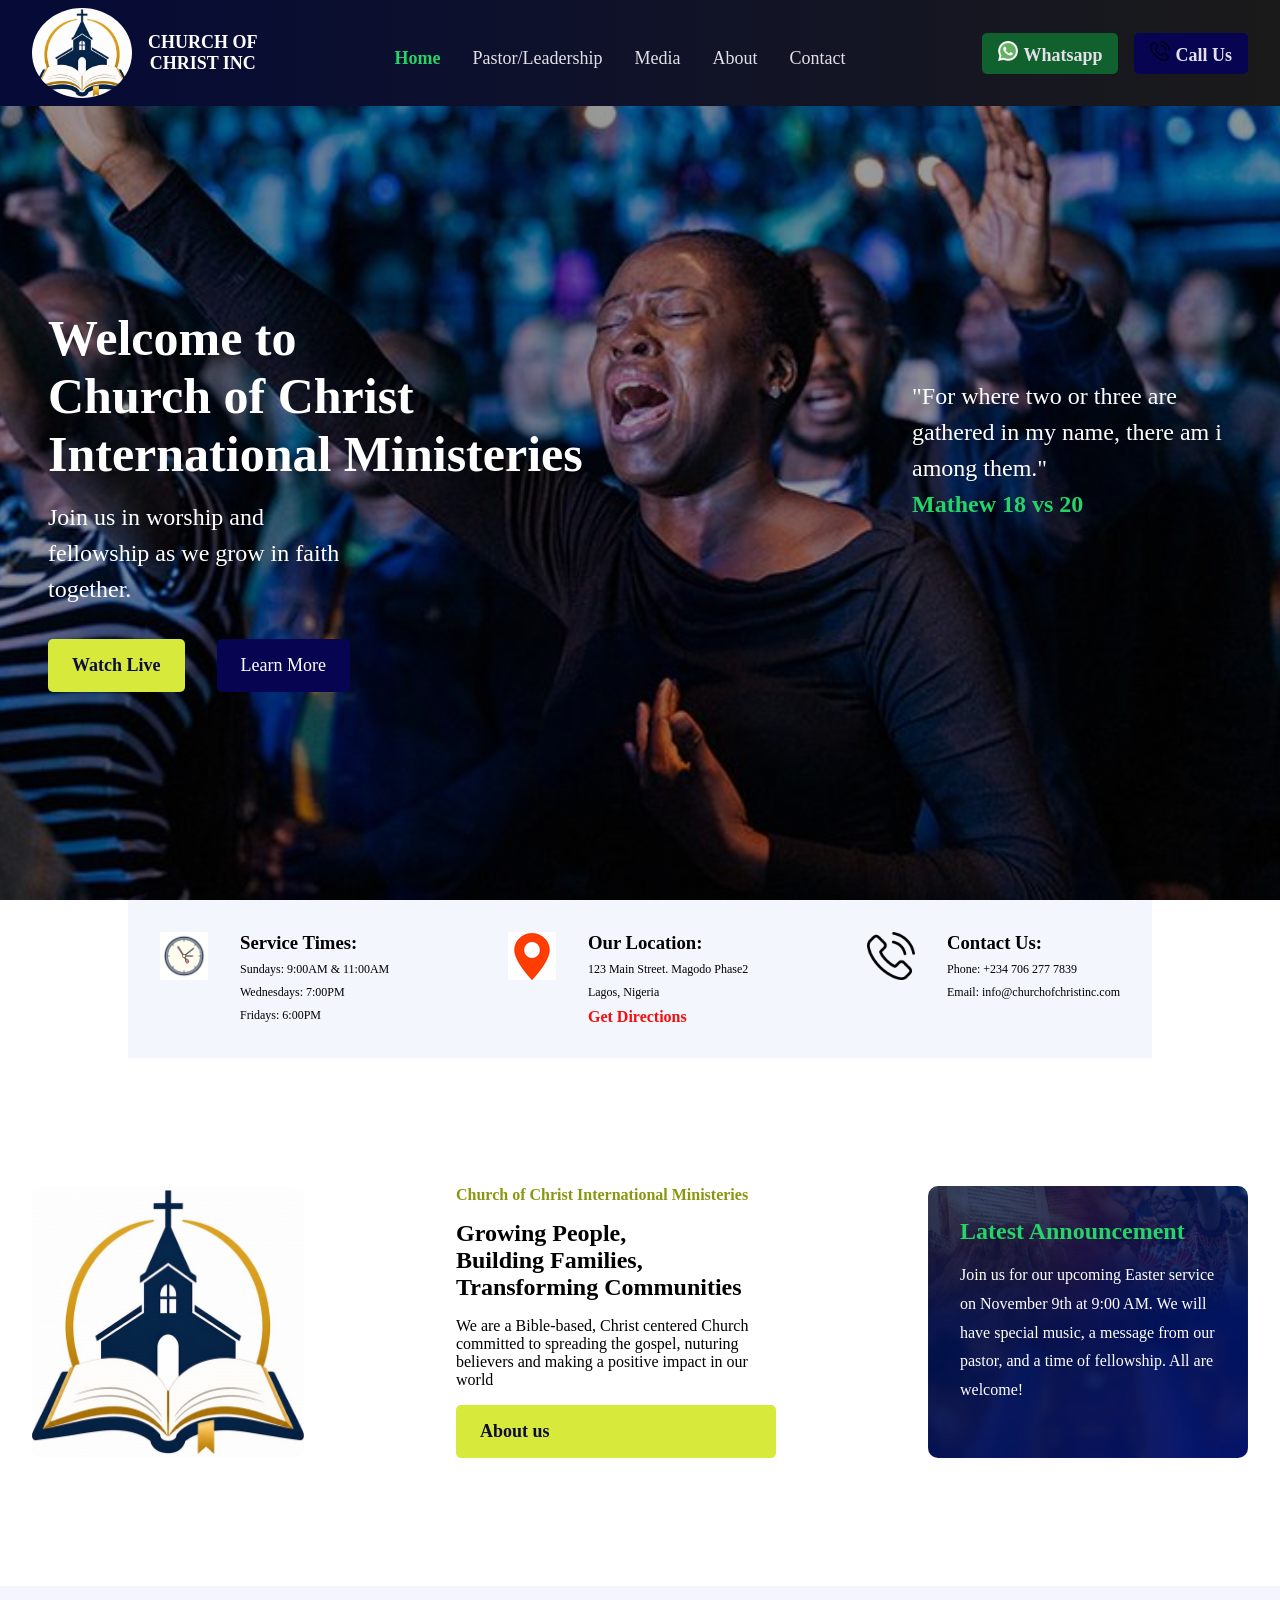
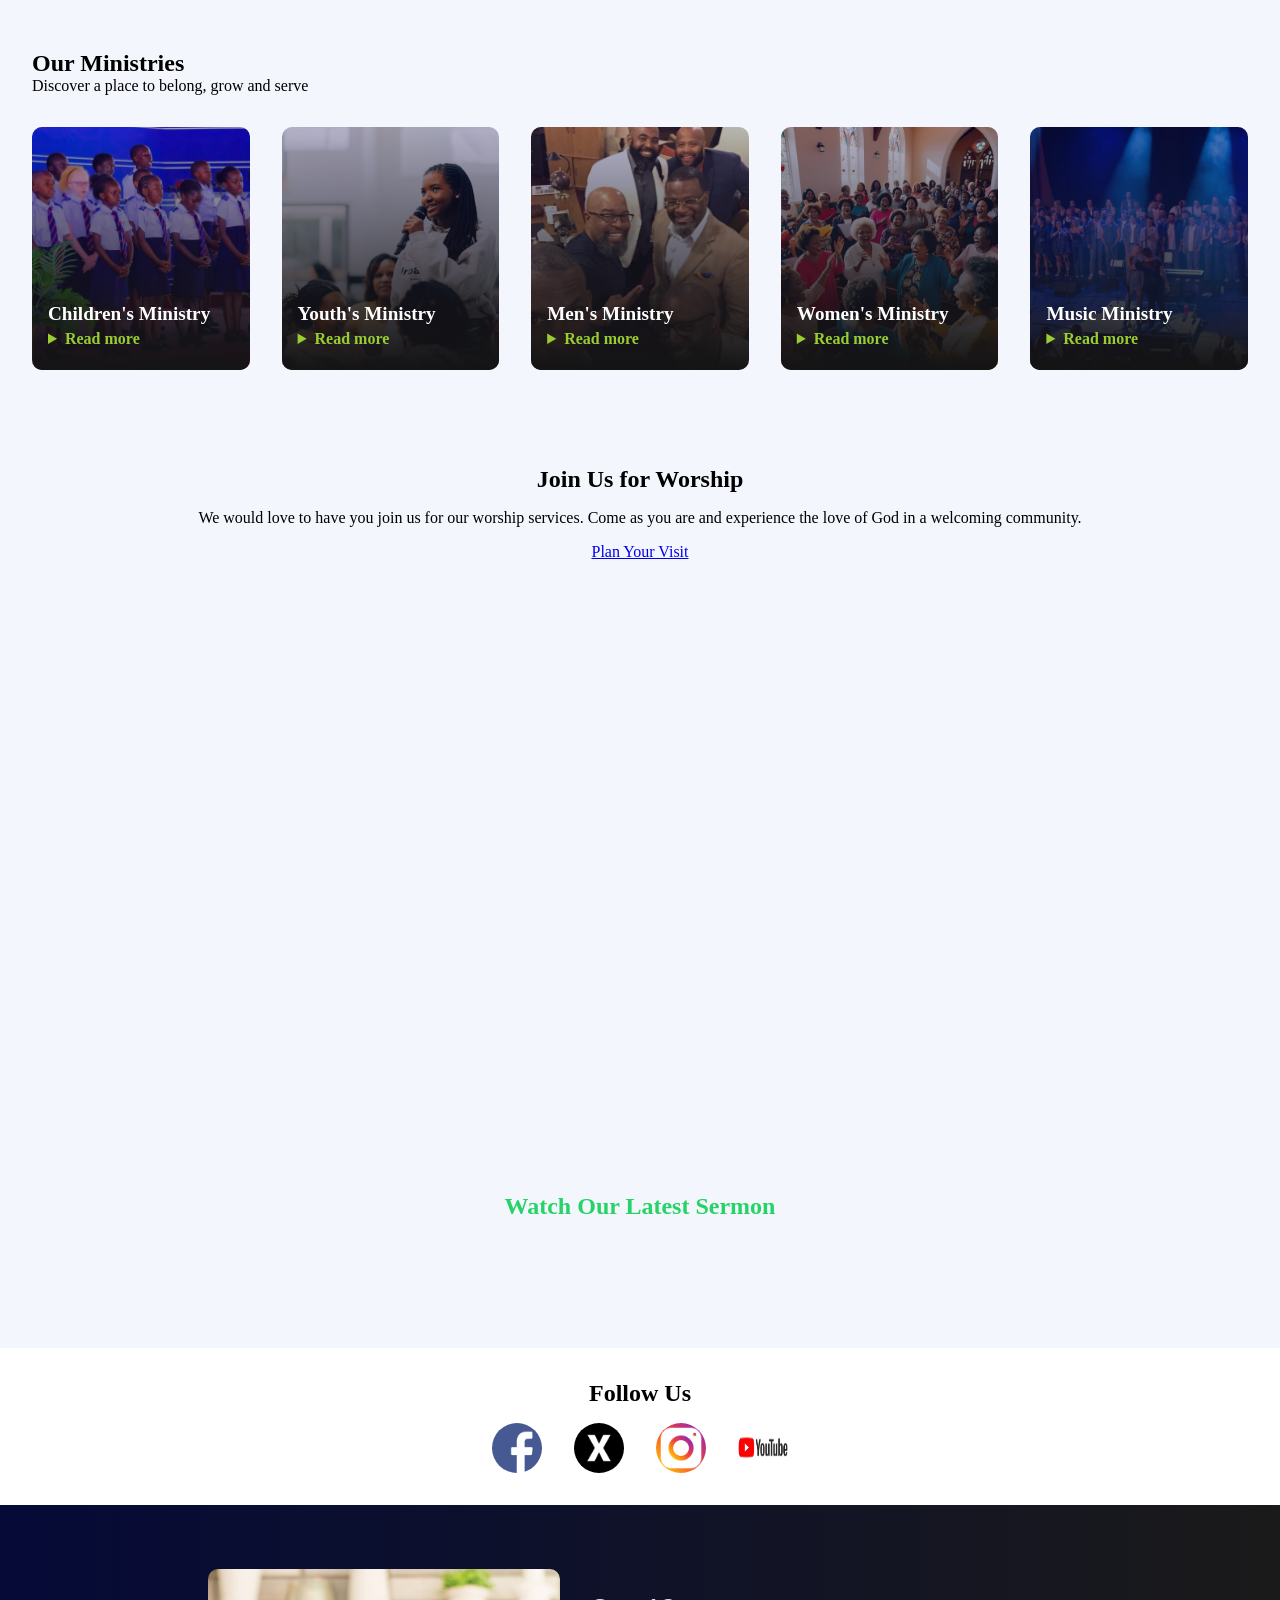
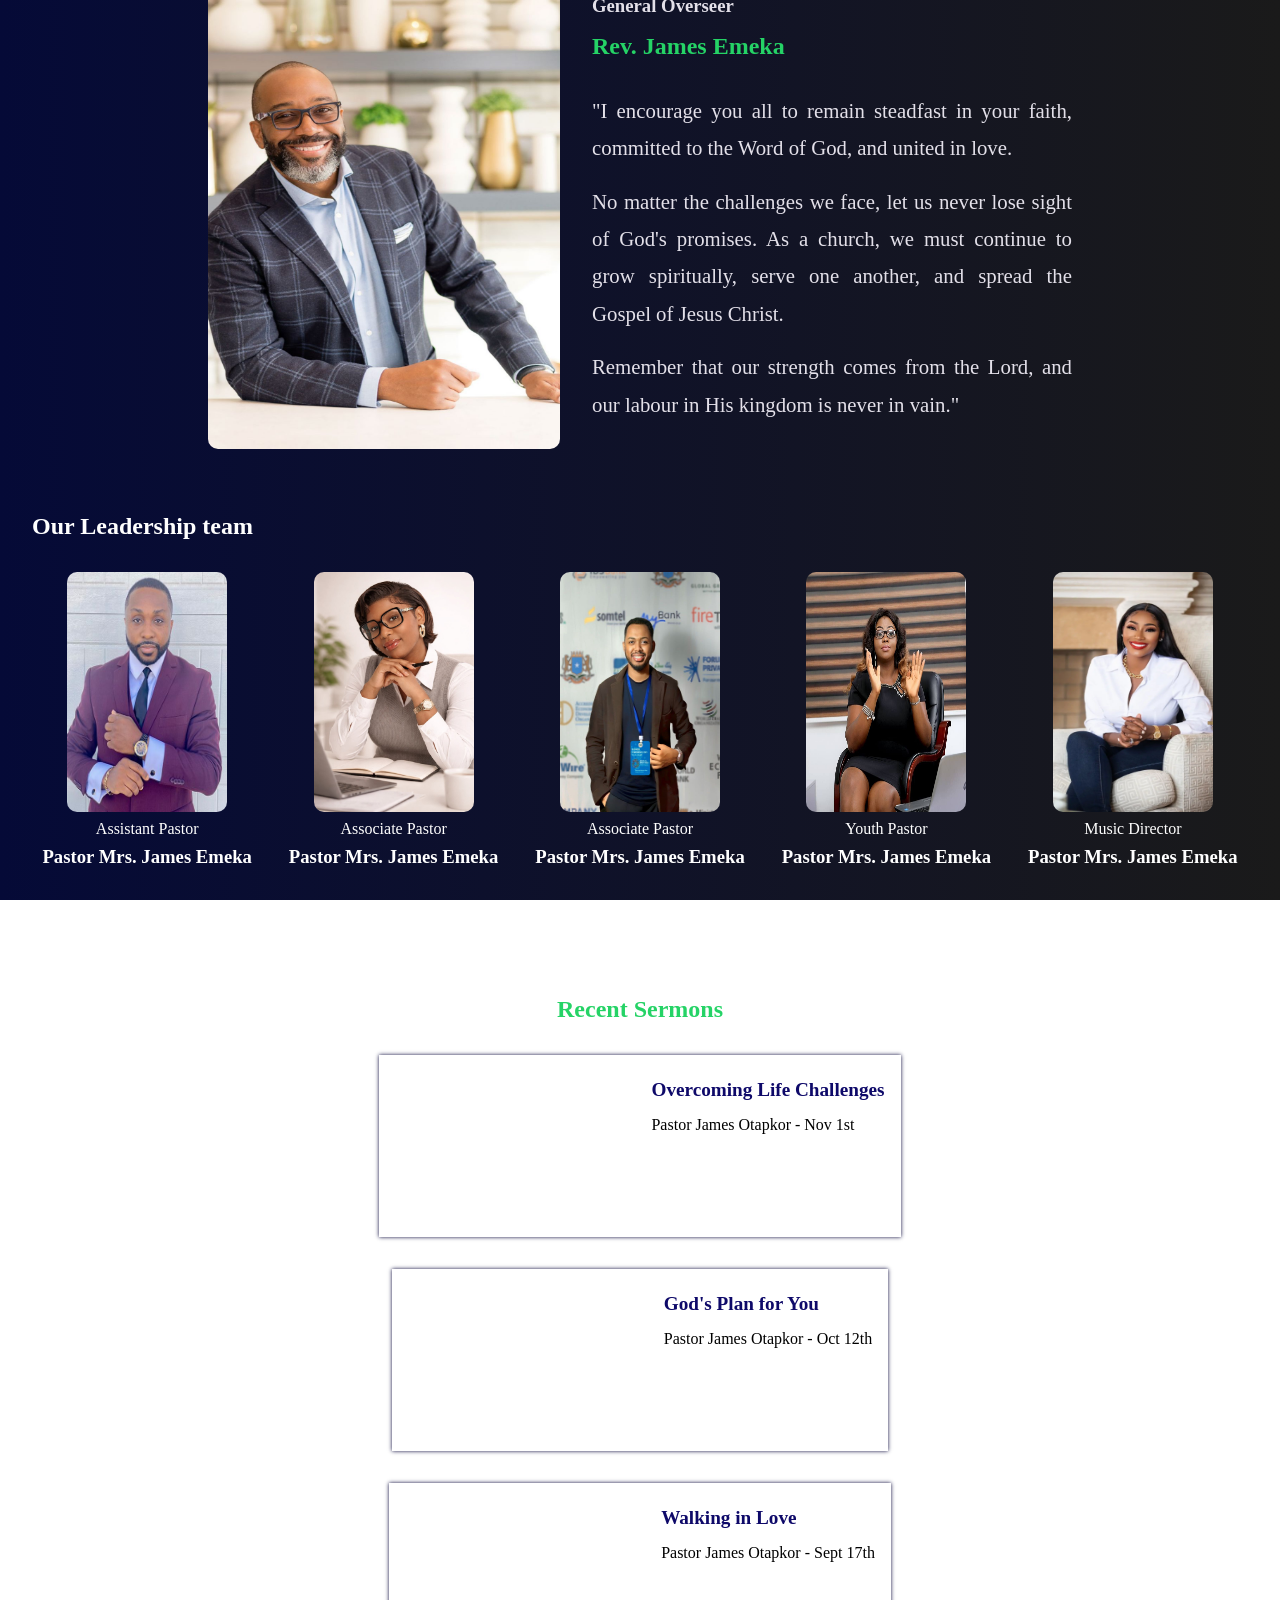
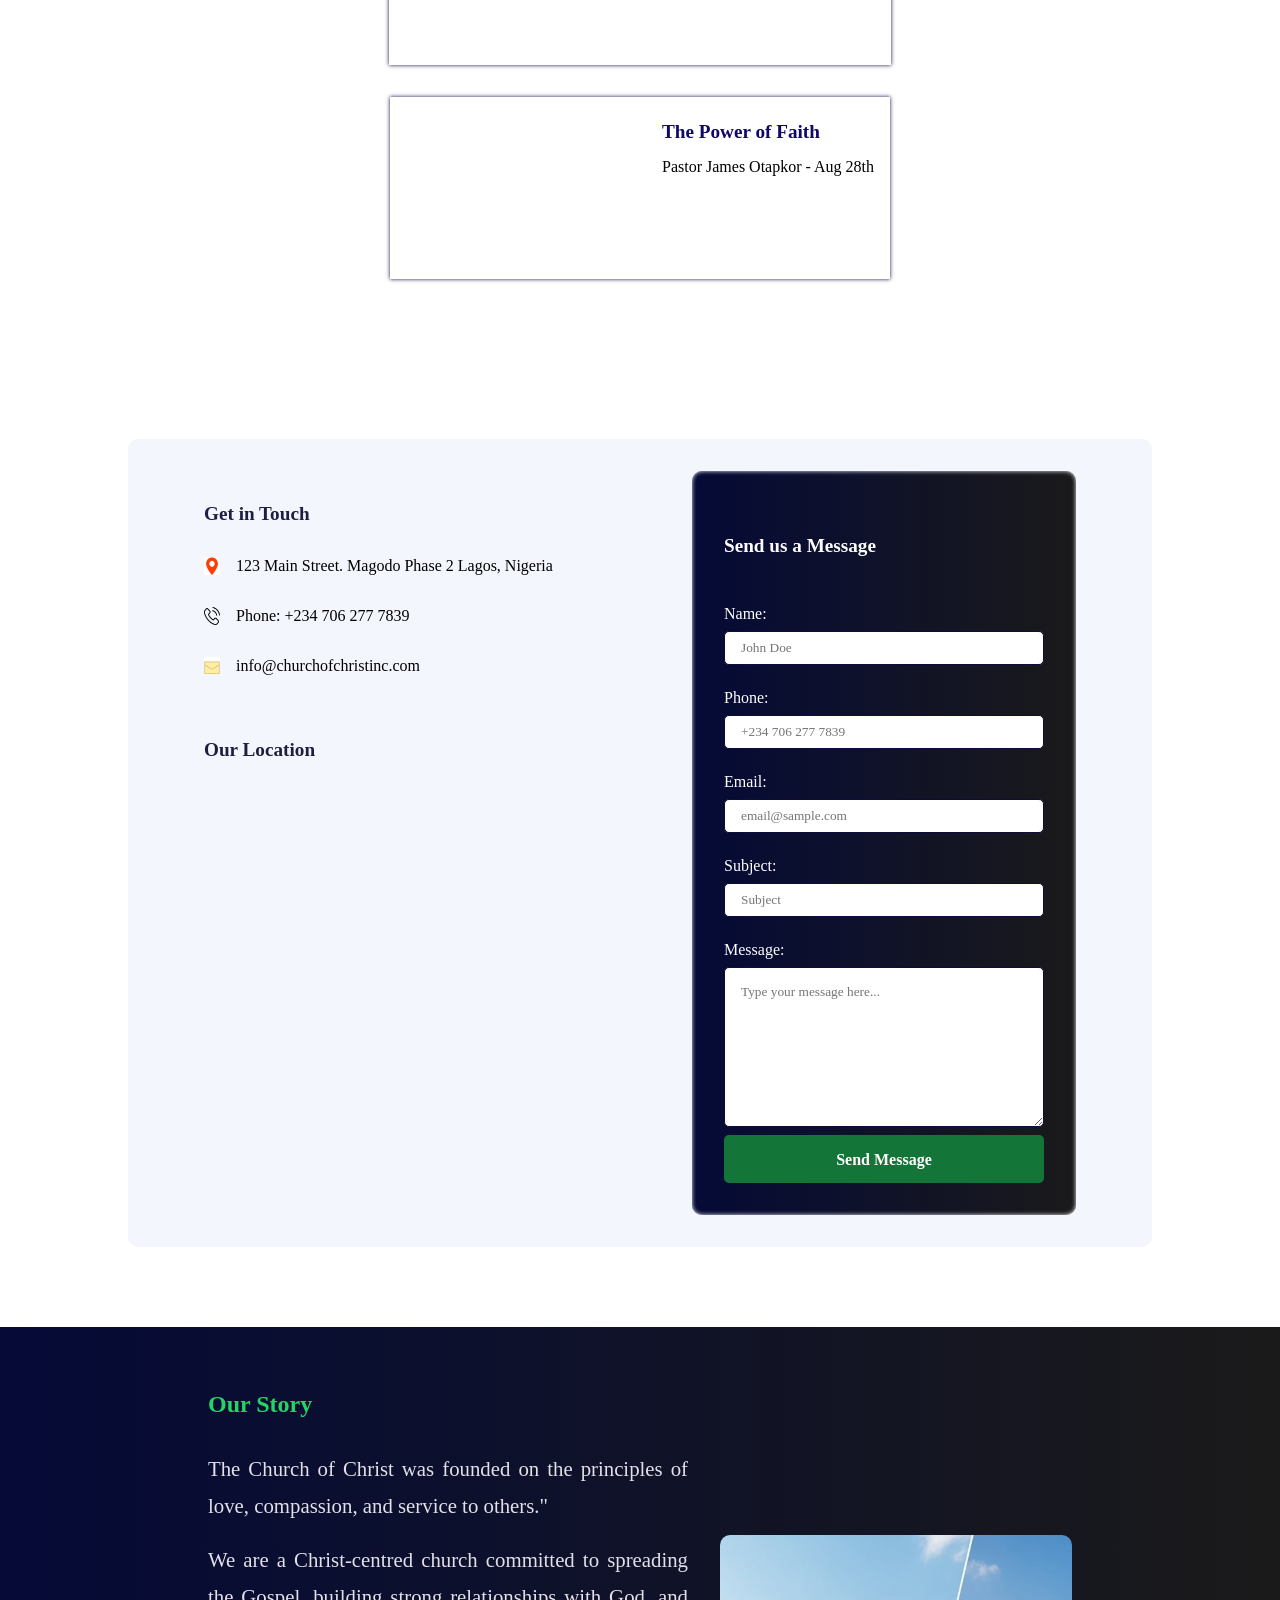
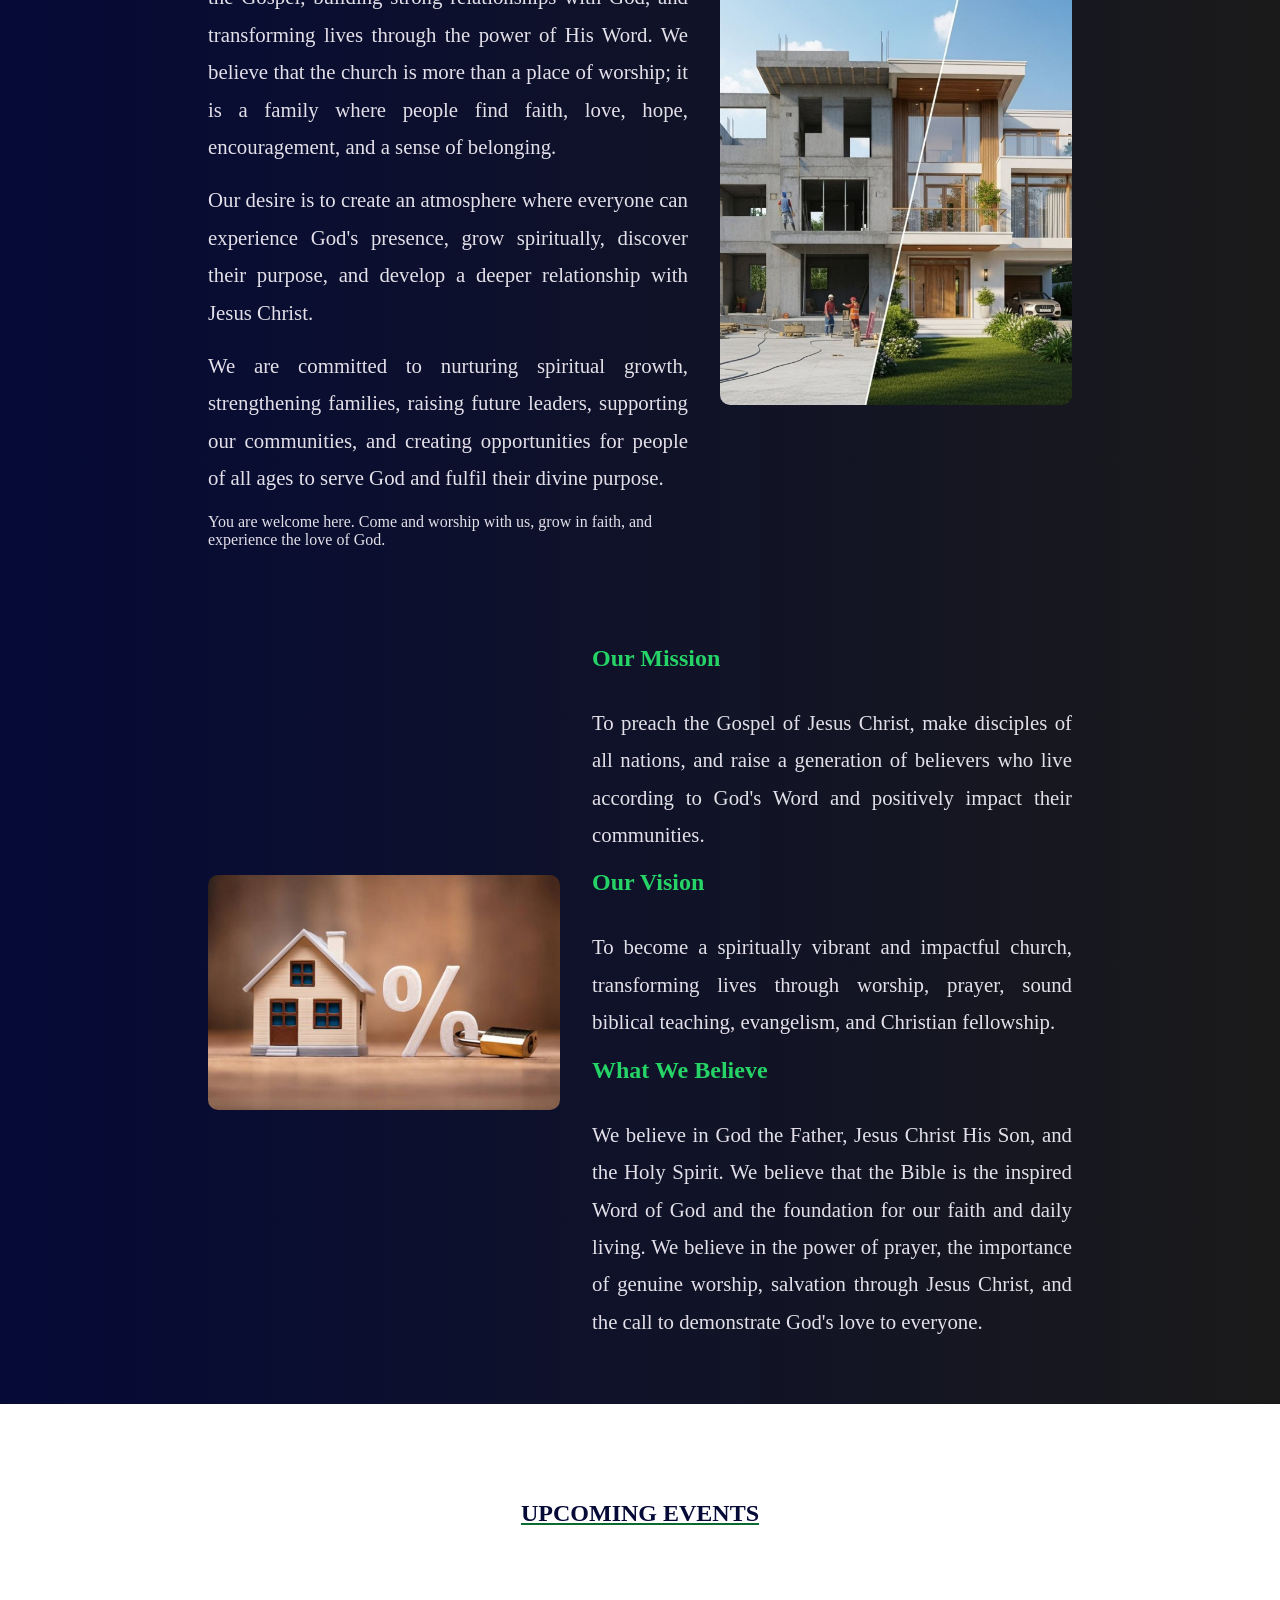
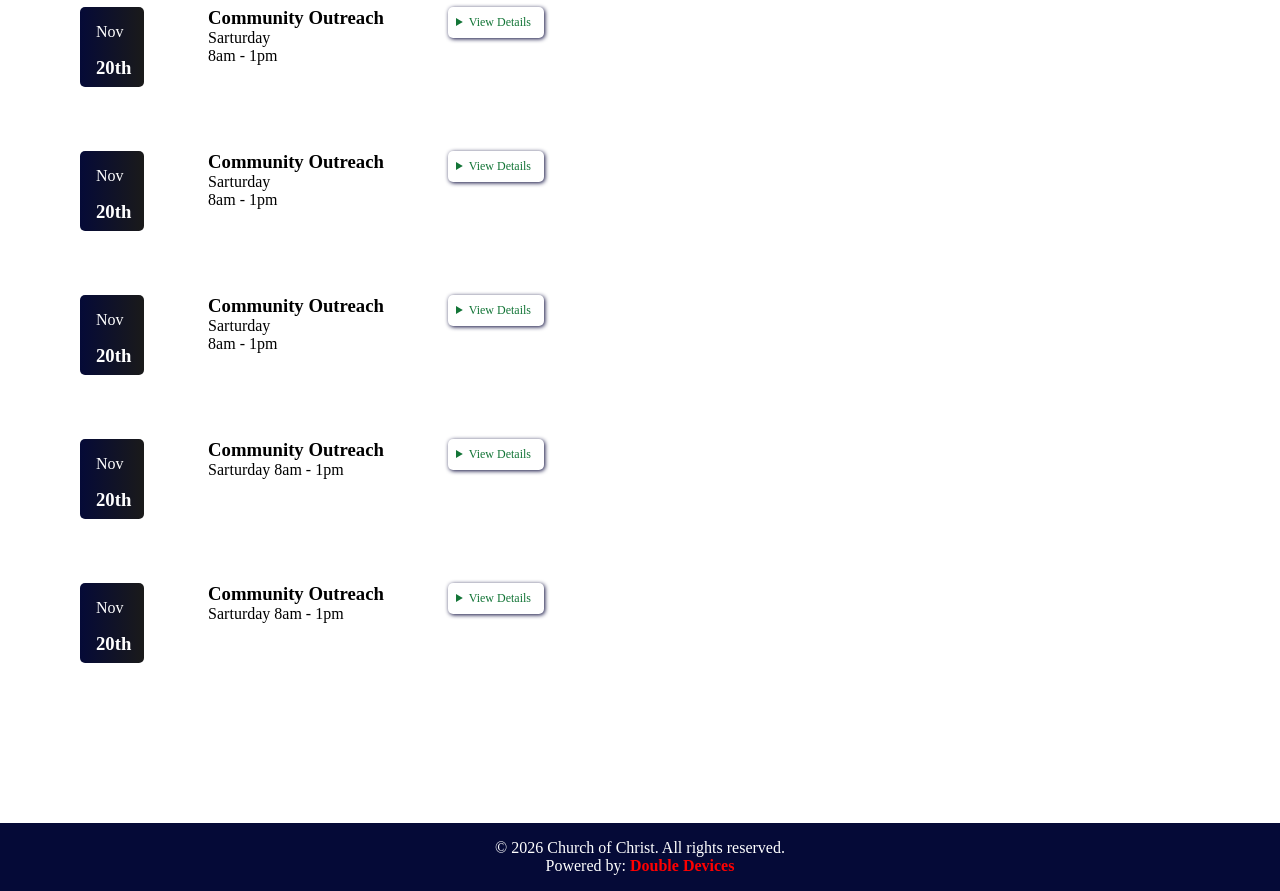
<file: index.html>
<!DOCTYPE html>
<html lang="en">
<head>
    <meta charset="UTF-8">
    <meta name="viewport" content="width=device-width, initial-scale=1.0">
    <title>Church of Christ INC</title>
    <link rel="stylesheet" href="church.css">
</head>
<body>
    <header>
       <a href="index.html" style="text-decoration: none; color: white;">
        <div style="display: flex; align-items: center;gap:1rem;" class="logoname">
        <img class="churchlogo" src="assets/churchlogo.jpg" alt="Church Logo" >
        <h2>CHURCH OF <br> CHRIST INC</h2>
        </div>
        </a>
        <nav class="topnav" id="topnav">
           <a href="index.html" class="active">Home</a>
            <a href="index.html#section5">Pastor/Leadership</a>
            <a href="media.html">Media</a>
            <a href="about.html">About</a>
            <a href="index.html#contactform1">Contact</a>
        </nav>
        <div class="whatsappphone">
        <a class="whatsapp" href="https://wa.me/1234567890" target="_blank"><img src="icons/whatsapp.png" alt="WhatsApp Icon">Whatsapp</a>
        <a  class="phone" href="tel:+2347062777839"  ><img src="icons/phone-call.png" alt="Phone Icon">Call Us</a>
        </div>
         <div class="hamburger"  id="hamburger">
        <span></span><span></span><span></span>
         </div>
    </header>
    <section class="hero">
        <div class="herocontent">
            
            <h1>Welcome to <br>Church of Christ <br>International Ministeries</h1>
            <p>Join us in worship and fellowship as we grow in faith together.</p>
            <div class="herobuttons">
             <a href="live.html" class="watchlive">Watch Live</a>
            <a href="about.html" class="learnmore">Learn More</a>
            </div>
           </div>
            <div class="heroside2">
                <p>"For where two or three are gathered in my name, there am i among them." <br><span>Mathew 18 vs 20</span></p>
            </div>
    </section>
    <section class="section1">
        <div class="service">
            <img src="icons/icons8-clock.gif">
            <div class="servicecontent">
            <h3>Service Times:</h3>
            <p>Sundays: 9:00AM & 11:00AM</p>
            <p>Wednesdays: 7:00PM</p>
            <p>Fridays: 6:00PM</p>
            </div>
        </div>
         <div class="service">
            <img src="icons/location.gif">
            <div class="servicecontent">
            <h3>Our Location:</h3>
            <p>123 Main Street. Magodo Phase2</p>
            <p>Lagos, Nigeria</p>
            <a href="https://www.google.com/maps/place/123+Main+Street,+Lagos,+Nigeria" target="_blank">Get Directions</a>
            </div>
        </div>
         <div class="service">
            <img src="icons/phone-call.png">
            <div class="servicecontent">
            <h3>Contact Us:</h3>
            <p>Phone: +234 706 277 7839</p>
            <p>Email: info@churchofchristinc.com</p>
            </div>
        </div>
            </div>
        </div>
    </section>
    <section class="section2">

    <img src="assets/churchlogo.jpg" alt="Church Logo">
    <div class="section2content">
        <p style="font-weight: bold; color: #89970f;">Church of Christ International Ministeries</p>
        <h2>Growing People, <br>Building Families, <br> Transforming Communities</h2>
        <p>We are a Bible-based, Christ centered Church committed to spreading the gospel, nuturing believers and making a positive impact in our world</p>
        <a href="about.html">About us</a>
</div>
<div class="announcement">
    <h3> Latest Announcement</h3>
    <p>Join us for our upcoming Easter service on November 9th at 9:00 AM. We will have special music, a message from our pastor, and a time of fellowship. All are welcome!</p>
</div>
    </section>
    <section class="section3">
        <h2>Our Ministries</h2>
        <p>Discover a place to belong, grow and serve</p>
    <div class="ministries">
        <div class="childrenministry">
    <div class="ministrycontent">
    <h3> Children's Ministry</h3>
   <details>
  <summary>Read more </summary>
  <p>
    Join us for our upcoming Easter service on November 9 at 9:00 AM.
    We will have special music, a message from our pastor, and a time
    of fellowship. All are welcome!
  </p>
</details>
</div>
</div>
  <div class="youthministry">
    <div class="ministrycontent">
    <h3> Youth's Ministry</h3>
   <details>
  <summary>Read more </summary>
  <p>
    Join us for our upcoming Easter service on November 9 at 9:00 AM.
    We will have special music, a message from our pastor, and a time
    of fellowship. All are welcome!
  </p>
</details>

</div>
</div>
<div class="menministry">
    <div class="ministrycontent">
    <h3> Men's Ministry</h3>
   <details>
  <summary>Read more </summary>
  <p>
    Join us for our upcoming Easter service on November 9 at 9:00 AM.
    We will have special music, a message from our pastor, and a time
    of fellowship. All are welcome!
  </p>
</details>
    </div>

 
</div>
<div class="womenministry">
    <div class="ministrycontent">
    <h3> Women's Ministry</h3>
   <details>
  <summary>Read more </summary>
  <p>
    Join us for our upcoming Easter service on November 9 at 9:00 AM.
    We will have special music, a message from our pastor, and a time
    of fellowship. All are welcome!
  </p>
</details>
    </div>

 
</div>
<div class="musicministry">
    <div class="ministrycontent">
    <h3> Music Ministry</h3>
   <details>
  <summary>Read more </summary>
  <p>
    Join us for our upcoming Easter service on November 9 at 9:00 AM.
    We will have special music, a message from our pastor, and a time
    of fellowship. All are welcome!
  </p>
</details>
    </div>

 
</div>
    </div>

    </section>
    <section class="section4">
        <h2>Join Us for Worship</h2>
        <p>We would love to have you join us for our worship services. Come as you are and experience the love of God in a welcoming community.</p>
        <a href="home.html#contactform1">Plan Your Visit</a>
   
    <div class="videocontainer">
     <iframe
    src="https://www.youtube.com/embed/sRWl4T0_QBU"
    title="Arise News Video"
    allow="accelerometer; autoplay; clipboard-write; encrypted-media; gyroscope; picture-in-picture; web-share"
    allowfullscreen>
  </iframe>
  <h2 style="text-align: center; color: #25D366;">Watch Our Latest Sermon</h2>
  </div>
     </section>

    <h2 style="text-align: center; margin-top: 2rem;">Follow Us</h2>
    
    <div class="socialmedia">   
         <img src="icons/facebook.png">
    <img src="icons/letter-x.png">
    <img src="icons/instagram.png">
    <img src="icons/youtube.jpg">
</div>


<section style="display: flex;flex-direction: column; padding: 2rem; gap: 2rem; background: linear-gradient(to right, #050a37, #1a1a1a);
" id="section5">    <section class="section5" >
        <div class="headpastor">
        <img src="assets/md.jpg">
        <div class="headpastorcontent">
        <h3>General Overseer</h3>
        <h2>Rev. James Emeka</h2>
        <p>"I encourage you all to remain steadfast in your faith, committed to the Word of God, and united in love.</p> <p>No matter the challenges we face, let us never lose sight of God's promises. As a church, we must continue to grow spiritually, serve one another, and spread the Gospel of Jesus Christ. </p>
        <p>Remember that our strength comes from the Lord, and our labour in His kingdom is never in vain."</p>
        </div>
         </div>

    </section>

     <h2 style="color: white;">Our Leadership team</h2>
     <section class="section7" >
     <div class="leadershipteamcard">
        <img src="assets/client2.jpg">
        <p>Assistant Pastor</p>
         <h3>Pastor Mrs. James Emeka</h3>
     </div>
     <div class="leadershipteamcard">
        <img src="assets/e8e4ba072142c97db90b39b133c5458a.jpg">
        <p>Associate Pastor</p>
         <h3>Pastor Mrs. James Emeka</h3>
     </div>
     <div class="leadershipteamcard">
        <img src="assets/client3.jpg">
        <p>Associate Pastor</p>
         <h3>Pastor Mrs. James Emeka</h3>
     </div>
     <div class="leadershipteamcard">
        <img src="assets/client.jpg">
        <p>Youth Pastor</p>
         <h3>Pastor Mrs. James Emeka</h3>
     </div>
     <div class="leadershipteamcard">
        <img src="assets/fc7c0aa7784d24c9f4e7d3c38386a63f.jpg">
        <p>Music Director</p>
         <h3>Pastor Mrs. James Emeka</h3>
     </div>
     </section>
    </section>

    <section class="section6">
       <h2 style="text-align: center; color: #25D366;">Recent Sermons</h2>
       <div class="sermoncard">
       <iframe
    src="https://www.youtube.com/embed/sRWl4T0_QBU"
    title="Arise News Video"
    allow="accelerometer; autoplay; clipboard-write; encrypted-media; gyroscope; picture-in-picture; web-share"
    allowfullscreen>
  </iframe>
  <p ><span>Overcoming Life Challenges</span>
  <br>Pastor James Otapkor - Nov 1st</p>   
    
</div>


 <div class="sermoncard">
       <iframe
    src="https://www.youtube.com/embed/sRWl4T0_QBU"
    title="Arise News Video"
    allow="accelerometer; autoplay; clipboard-write; encrypted-media; gyroscope; picture-in-picture; web-share"
    allowfullscreen>
  </iframe>
  <p ><span>God's Plan for You</span>
  <br>Pastor James Otapkor - Oct 12th</p>   
    
</div>
 <div class="sermoncard">
       <iframe
    src="https://www.youtube.com/embed/sRWl4T0_QBU"
    title="Arise News Video"
    allow="accelerometer; autoplay; clipboard-write; encrypted-media; gyroscope; picture-in-picture; web-share"
    allowfullscreen>
  </iframe>
  <p ><span>Walking in Love</span>
  <br>Pastor James Otapkor - Sept 17th</p>   
    
</div>
 <div class="sermoncard">
       <iframe
    src="https://www.youtube.com/embed/sRWl4T0_QBU"
    title="Arise News Video"
    allow="accelerometer; autoplay; clipboard-write; encrypted-media; gyroscope; picture-in-picture; web-share"
    allowfullscreen>
  </iframe>
  <p ><span>The Power of Faith</span>
  <br>Pastor James Otapkor - Aug 28th</p>   
    
</div>
    </section>
    <section class="contactsection" id="contactform1">
        <aside class="contactaside">
        <h3>Get in Touch</h3>
        <div class="contactcard">
        <img src="icons/location.gif">
        <p>123 Main Street. Magodo Phase 2 Lagos, Nigeria</p>
        </div>
         <div class="contactcard">
        <img src="icons/phone-call.png">
        <p>Phone: +234 706 277 7839</p>
            </div>
         <div class="contactcard">
        <img src="icons/icons8-email.gif">
        <p>info@churchofchristinc.com</p>
        </div>
        <h3>Our Location</h3>
        <iframe src="https://www.google.com/maps/embed?pb=!1m18!1m12!1m3!1d3963.9304141174352!2d3.3414105735042114!3d6.5304730230853325!2m3!1f0!2f0!3f0!3m2!1i1024!2i768!4f13.1!3m3!1m2!1s0x103b8dd400e3bc0f%3A0xc444404e9f19f0e9!2sIsolo%20Rd%2C%20Ikeja%2C%20Lagos!5e0!3m2!1sen!2sng!4v1794317875940!5m2!1sen!2sng" width="600" height="450" style="border:0;" allowfullscreen="" loading="lazy" referrerpolicy="strict-origin-when-cross-origin"></iframe>
        </aside>
                <aside class="contactaside contact">
                    <h3 style="color: white;">Send us a Message</h3>
                    <form id="contactform">
                        <label for="name">Name:</label>
                        <input type="text" placeholder="John Doe" required>
                        <label for="phone">Phone:</label>
                        <input type="phone" placeholder="+234 706 277 7839" required>
                        <label for="email">Email:</label>
                        <input type="email" placeholder="email@sample.com" required>  
                        <label for="subject">Subject:</label>
                        <input type="text" placeholder="Subject" required>
                        <label for="message">Message:</label>
                        <textarea id="message" placeholder="Type your message here..." required></textarea>
                        <button type="submit">Send Message</button>
                    </form>
                </aside>

    </section>
    
<section style="display: flex;flex-direction: column; padding: 2rem; gap: 2rem; background: linear-gradient(to right, #050a37, #1a1a1a);
">    <section class="section5" id="section5">
        <div class="headpastor">
       
        <div class="headpastorcontent">
        
        <h2>Our Story</h2>
        <p>The Church of Christ was founded on the principles of love, compassion, and service to others."</p> <p>We are a Christ-centred church committed to spreading the Gospel, building strong relationships with God, and transforming lives through the power of His Word. We believe that the church is more than a place of worship; it is a family where people find faith, love, hope, encouragement, and a sense of belonging. </p>
        <p>Our desire is to create an atmosphere where everyone can experience God's presence, grow spiritually, discover their purpose, and develop a deeper relationship with Jesus Christ.</p>
       <p> We are committed to nurturing spiritual growth, strengthening families, raising future leaders, supporting our communities, and creating opportunities for people of all ages to serve God and fulfil their divine purpose.</p>

You are welcome here. Come and worship with us, grow in faith, and experience the love of God.
        </div>
         <img src="assets/building.jpg">
         </div>

    </section>
     <section class="section5" id="section5">
        <div class="headpastor">
            <img src="assets/img.jpg">
        <div class="headpastorcontent">
        
        <h2>Our Mission</h2>
        <p>To preach the Gospel of Jesus Christ, make disciples of all nations, and raise a generation of believers who live according to God's Word and positively impact their communities.</p> 
         <h2>Our Vision</h2>
        <p>To become a spiritually vibrant and impactful church, transforming lives through worship, prayer, sound biblical teaching, evangelism, and Christian fellowship. </p>
        <h2>What We Believe</h2>
        <p>We believe in God the Father, Jesus Christ His Son, and the Holy Spirit. We believe that the Bible is the inspired Word of God and the foundation for our faith and daily living. We believe in the power of prayer, the importance of genuine worship, salvation through Jesus Christ, and the call to demonstrate God's love to everyone.</p>

        </div>
         
         </div>

    </section>

    
    </section>
     <h2 style="text-align: center; color: #050a37; margin-top:6rem; text-decoration: underline rgb(10, 106, 47);">UPCOMING EVENTS</h2>
 <section class="events">
        <div class="eventcard">        
            <div class="eventdate">
            <p>Nov</p>
            <h3>20th</h3>
        </div>
        <div>
        <h3>Community Outreach</h3>
        <p>Sarturday<br> 8am - 1pm</p>
        
        </div>
        <details>
  <summary>View Details </summary>
  <p>
    Join us for our upcoming Easter service on November 9 at 9:00 AM.
    We will have special music, a message from our pastor, and a time
    of fellowship. All are welcome!
  </p>
</details>
        </div>
         <div class="eventcard">        
            <div class="eventdate">
            <p>Nov</p>
            <h3>20th</h3>
        </div>
        <div>
        <h3>Community Outreach</h3>
        <p>Sarturday <br> 8am - 1pm</p>
        
        </div>
        <details>
  <summary>View Details </summary>
  <p>
    Join us for our upcoming Easter service on November 9 at 9:00 AM.
    We will have special music, a message from our pastor, and a time
    of fellowship. All are welcome!
  </p>
</details>
        </div>
         <div class="eventcard">        
            <div class="eventdate">
            <p>Nov</p>
            <h3>20th</h3>
        </div>
        <div>
        <h3>Community Outreach</h3>
        <p>Sarturday <br> 8am - 1pm</p>
        
        </div>
        <details>
  <summary>View Details </summary>
  <p>
    Join us for our upcoming Easter service on November 9 at 9:00 AM.
    We will have special music, a message from our pastor, and a time
    of fellowship. All are welcome!
  </p>
</details>
        </div>
         <div class="eventcard">        
            <div class="eventdate">
            <p>Nov</p>
            <h3>20th</h3>
        </div>
        <div>
        <h3>Community Outreach</h3>
        <p>Sarturday 8am - 1pm</p>
        
        </div>
        <details>
  <summary>View Details </summary>
  <p>
    Join us for our upcoming Easter service on November 9 at 9:00 AM.
    We will have special music, a message from our pastor, and a time
    of fellowship. All are welcome!
  </p>
</details>
        </div>
         <div class="eventcard">        
            <div class="eventdate">
            <p>Nov</p>
            <h3>20th</h3>
        </div>
        <div>
        <h3>Community Outreach</h3>
        <p>Sarturday 8am - 1pm</p>
        
        </div>
        <details>
  <summary>View Details </summary>
  <p>
    Join us for our upcoming Easter service on November 9 at 9:00 AM.
    We will have special music, a message from our pastor, and a time
    of fellowship. All are welcome!
  </p>
</details>
        </div>
       
    </section>
        <footer>
            <p>&copy; 2026 Church of Christ. All rights reserved.</p>
            <p>Powered by:<span style="font-weight: bold; color: red;"> Double Devices</span></p>
        </footer>
        <script src="church.js"></script>
</body>
</html>
</file>
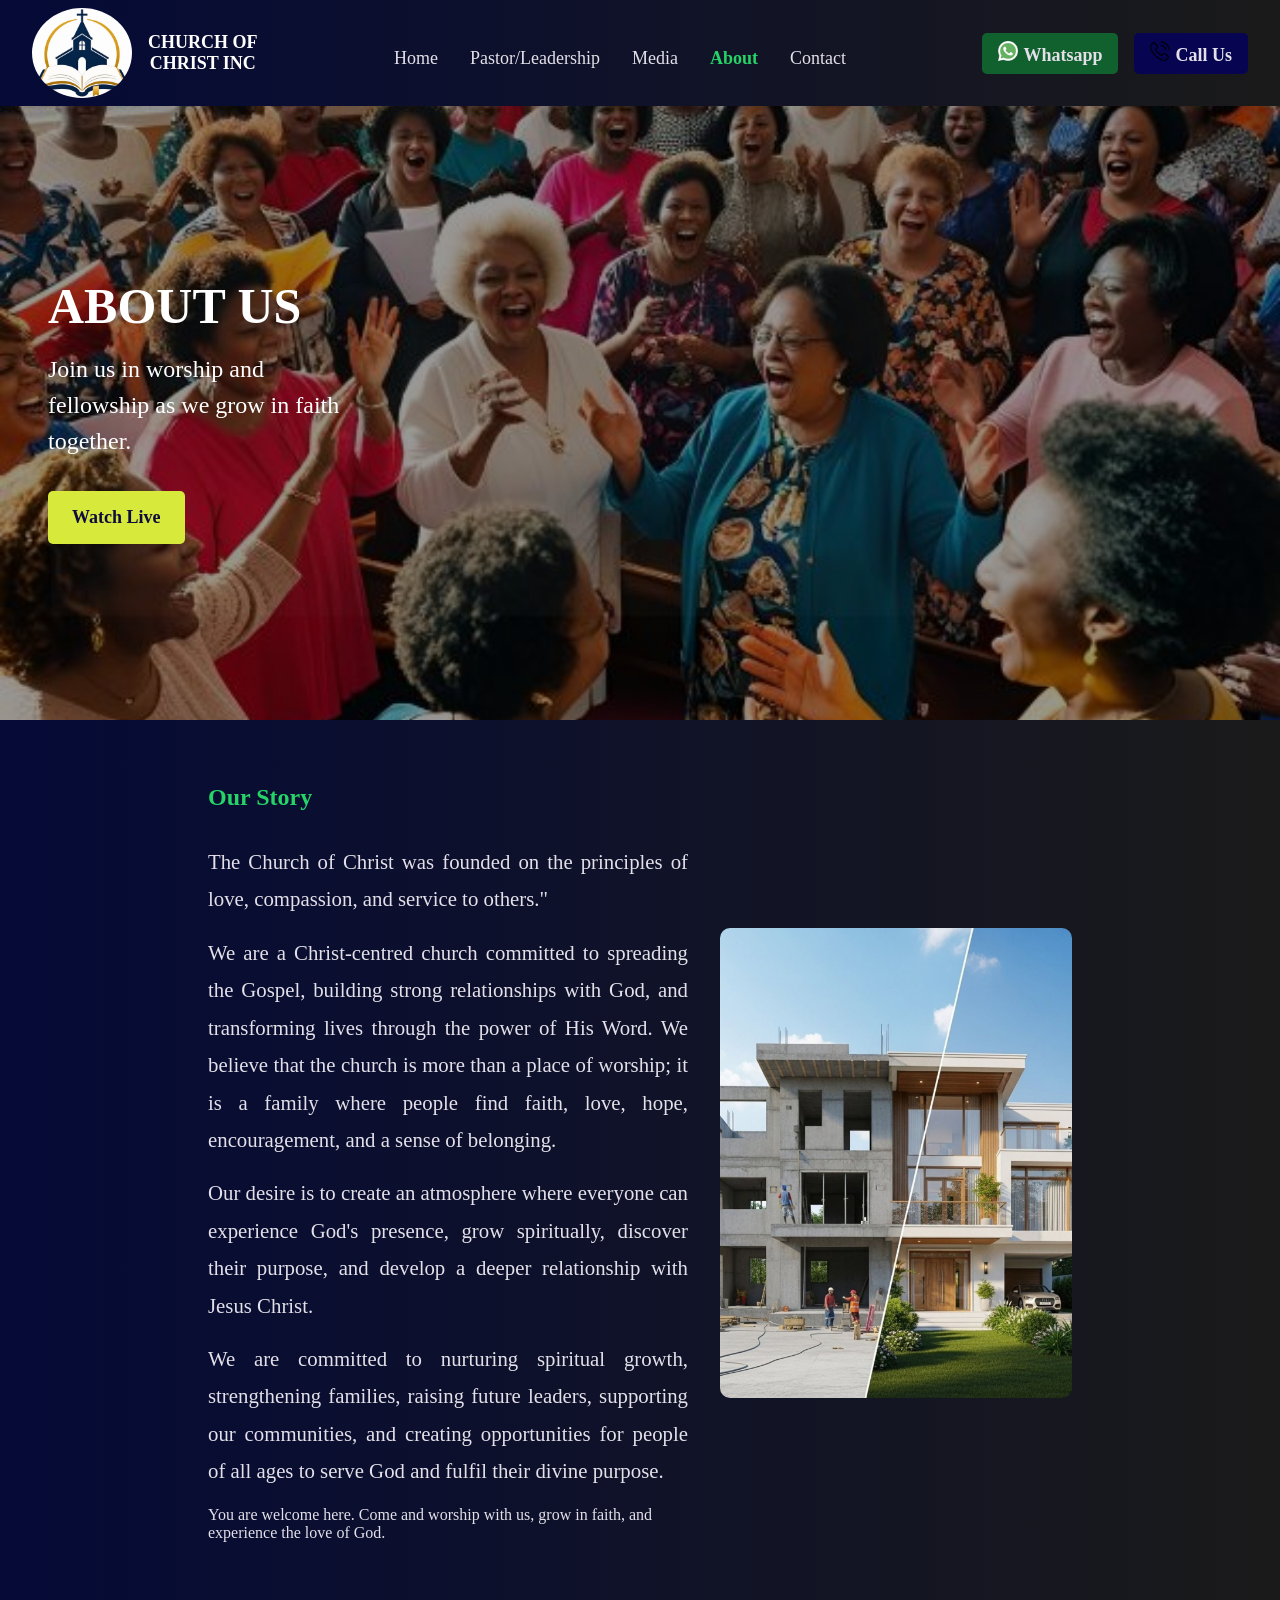
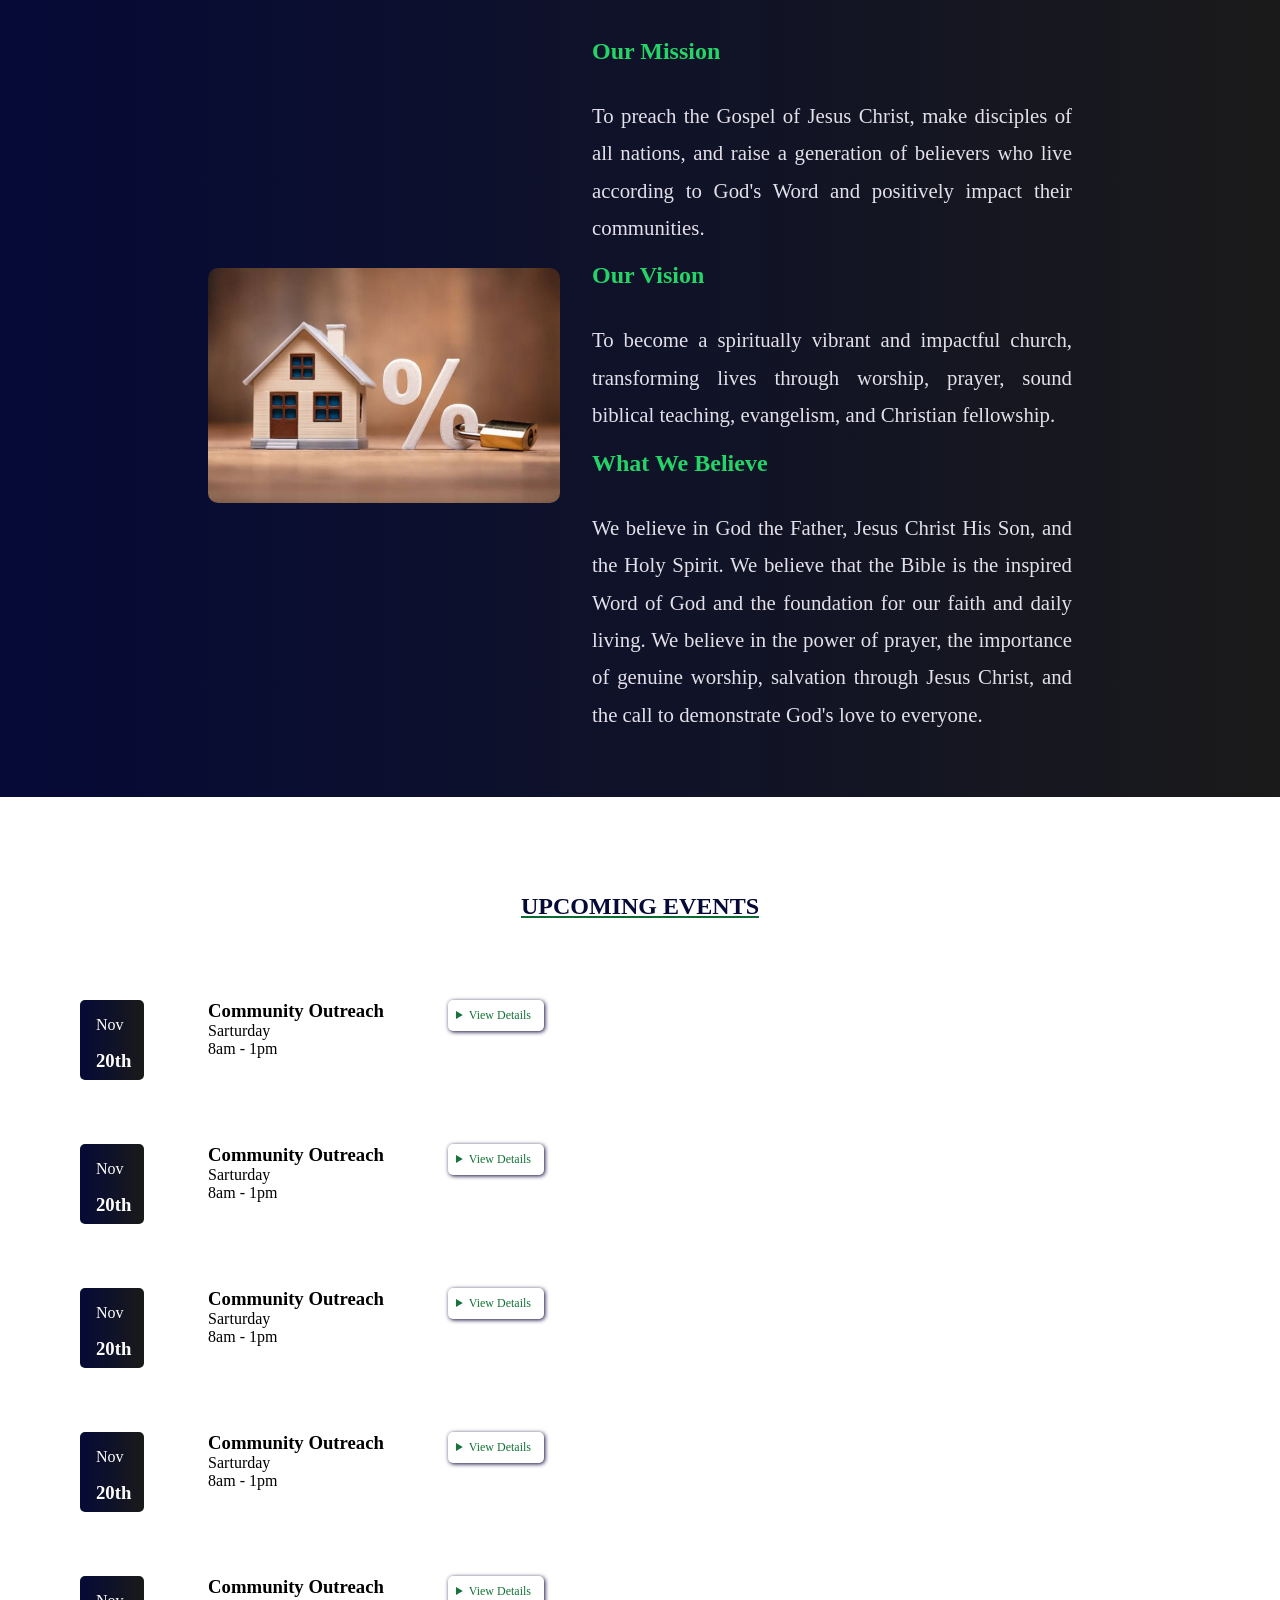
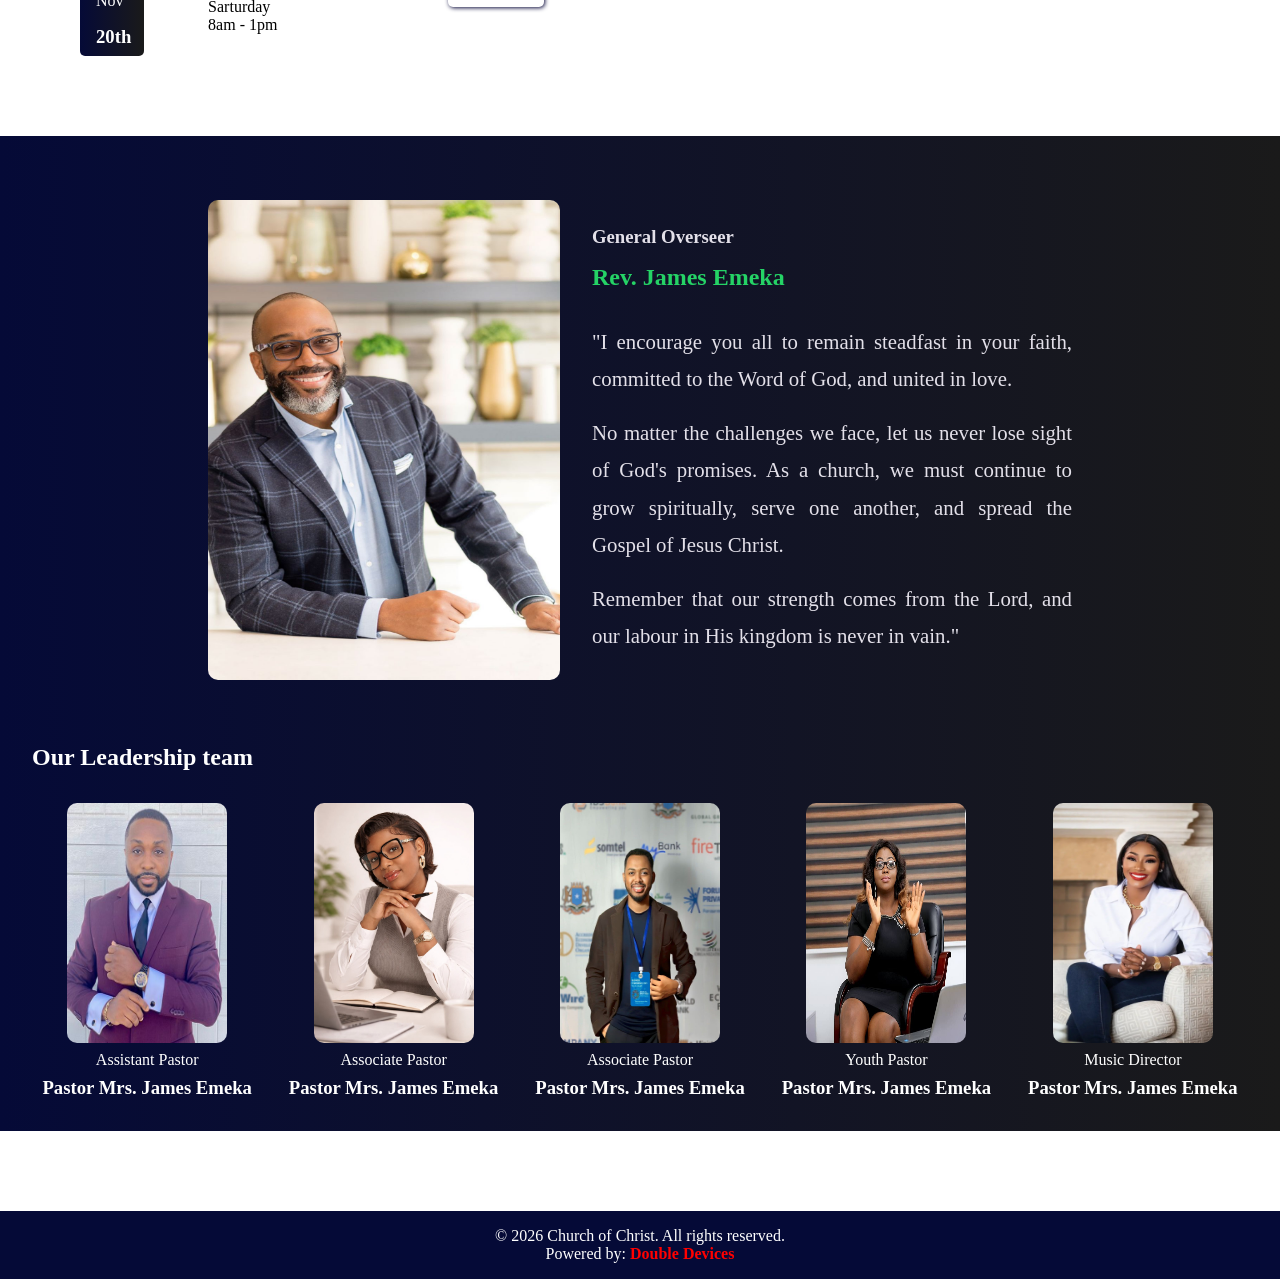
<file: about.html>
<!DOCTYPE html>
<html lang="en">
<head>
    <meta charset="UTF-8">
    <meta name="viewport" content="width=device-width, initial-scale=1.0">
    <title>Church of Christ INC</title>
    <link rel="stylesheet" href="church.css">
</head>
<body>
    <header>
        <a href="index.html" style="text-decoration: none; color: white;">
        <div style="display: flex; align-items: center;gap:1rem;" class="logoname">
        <img class="churchlogo" src="assets/churchlogo.jpg" alt="Church Logo" >
        <h2>CHURCH OF <br> CHRIST INC</h2>
        </div>
        </a>
        <nav class="topnav" id="topnav">
           <a href="index.html" >Home</a>
            <a href="index.html#section5">Pastor/Leadership</a>
            <a href="media.html">Media</a>
            <a class="active"  href="about.html">About</a>
            <a href="index.html#contactform1">Contact</a>
        </nav>
        <div class="whatsappphone">
        <a class="whatsapp" href="https://wa.me/1234567890" target="_blank"><img src="icons/whatsapp.png" alt="WhatsApp Icon">Whatsapp</a>
        <a  class="phone" href="tel:+2347062777839"  ><img src="icons/phone-call.png" alt="Phone Icon">Call Us</a>
        </div>
         <div class="hamburger"  id="hamburger">
        <span></span><span></span><span></span>
    </div>
    </header>
    <section class="hero2">
        <div class="herocontent">
            
            <h1>ABOUT US </h1>
            <p>Join us in worship and fellowship as we grow in faith together.</p>
            <div class="herobuttons">
             <a href="live.html" class="watchlive">Watch Live</a>
           <!-- <a href="about.html" class="learnmore">Learn More</a>-->
            </div>
           </div>
            
    </section>



   
    
<section style="display: flex;flex-direction: column; padding: 2rem; gap: 2rem; background: linear-gradient(to right, #050a37, #1a1a1a);
">    <section class="section5" id="section5">
        <div class="headpastor">
       
        <div class="headpastorcontent" id="headpastorcontent">
        
        <h2>Our Story</h2>
        <p>The Church of Christ was founded on the principles of love, compassion, and service to others."</p> <p>We are a Christ-centred church committed to spreading the Gospel, building strong relationships with God, and transforming lives through the power of His Word. We believe that the church is more than a place of worship; it is a family where people find faith, love, hope, encouragement, and a sense of belonging. </p>
        <p>Our desire is to create an atmosphere where everyone can experience God's presence, grow spiritually, discover their purpose, and develop a deeper relationship with Jesus Christ.</p>
       <p> We are committed to nurturing spiritual growth, strengthening families, raising future leaders, supporting our communities, and creating opportunities for people of all ages to serve God and fulfil their divine purpose.</p>

You are welcome here. Come and worship with us, grow in faith, and experience the love of God.
        </div>
         <img src="assets/building.jpg">
         </div>

    </section>
     <section class="section5" id="section5">
        <div class="headpastor">
            <img src="assets/img.jpg">
        <div class="headpastorcontent">
        
        <h2>Our Mission</h2>
        <p>To preach the Gospel of Jesus Christ, make disciples of all nations, and raise a generation of believers who live according to God's Word and positively impact their communities.</p> 
         <h2>Our Vision</h2>
        <p>To become a spiritually vibrant and impactful church, transforming lives through worship, prayer, sound biblical teaching, evangelism, and Christian fellowship. </p>
        <h2>What We Believe</h2>
        <p>We believe in God the Father, Jesus Christ His Son, and the Holy Spirit. We believe that the Bible is the inspired Word of God and the foundation for our faith and daily living. We believe in the power of prayer, the importance of genuine worship, salvation through Jesus Christ, and the call to demonstrate God's love to everyone.</p>

        </div>
         
         </div>

    </section>

    
     </section>
     <h2 style="text-align: center; color: #050a37; margin-top:6rem; text-decoration: underline rgb(10, 106, 47);">UPCOMING EVENTS</h2>
 <section class="events">
        <div class="eventcard">        
            <div class="eventdate">
            <p>Nov</p>
            <h3>20th</h3>
        </div>
        <div>
        <h3>Community Outreach</h3>
        <p>Sarturday <br> 8am - 1pm</p>
        
        </div>
        <details>
  <summary>View Details </summary>
  <p>
    Join us for our upcoming Easter service on November 9 at 9:00 AM.
    We will have special music, a message from our pastor, and a time
    of fellowship. All are welcome!
  </p>
</details>
        </div>
         <div class="eventcard">        
            <div class="eventdate">
            <p>Nov</p>
            <h3>20th</h3>
        </div>
        <div>
        <h3>Community Outreach</h3>
        <p>Sarturday <br> 8am - 1pm</p>
        
        </div>
        <details>
  <summary>View Details </summary>
  <p>
    Join us for our upcoming Easter service on November 9 at 9:00 AM.
    We will have special music, a message from our pastor, and a time
    of fellowship. All are welcome!
  </p>
</details>
        </div>
         <div class="eventcard">        
            <div class="eventdate">
            <p>Nov</p>
            <h3>20th</h3>
        </div>
        <div>
        <h3>Community Outreach</h3>
        <p>Sarturday<br> 8am - 1pm</p>
        
        </div>
        <details>
  <summary>View Details </summary>
  <p>
    Join us for our upcoming Easter service on November 9 at 9:00 AM.
    We will have special music, a message from our pastor, and a time
    of fellowship. All are welcome!
  </p>
</details>
        </div>
         <div class="eventcard">        
            <div class="eventdate">
            <p>Nov</p>
            <h3>20th</h3>
        </div>
        <div>
        <h3>Community Outreach</h3>
        <p>Sarturday <br> 8am - 1pm</p>
        
        </div>
        <details>
  <summary>View Details </summary>
  <p>
    Join us for our upcoming Easter service on November 9 at 9:00 AM.
    We will have special music, a message from our pastor, and a time
    of fellowship. All are welcome!
  </p>
</details>
        </div>
         <div class="eventcard">        
            <div class="eventdate">
            <p>Nov</p>
            <h3>20th</h3>
        </div>
        <div>
        <h3>Community Outreach</h3>
        <p>Sarturday <br> 8am - 1pm</p>
        
        </div>
        <details>
  <summary>View Details </summary>
  <p>
    Join us for our upcoming Easter service on November 9 at 9:00 AM.
    We will have special music, a message from our pastor, and a time
    of fellowship. All are welcome!
  </p>
</details>
        </div>
       
    </section>

     <section style="display: flex;flex-direction: column; padding: 2rem; gap: 2rem; background: linear-gradient(to right, #050a37, #1a1a1a);
">    <section class="section5" id="section5">
        <div class="headpastor">
        <img src="assets/md.jpg">
        <div class="headpastorcontent">
        <h3>General Overseer</h3>
        <h2>Rev. James Emeka</h2>
        <p>"I encourage you all to remain steadfast in your faith, committed to the Word of God, and united in love.</p> <p>No matter the challenges we face, let us never lose sight of God's promises. As a church, we must continue to grow spiritually, serve one another, and spread the Gospel of Jesus Christ. </p>
        <p>Remember that our strength comes from the Lord, and our labour in His kingdom is never in vain."</p>
        </div>
         </div>

    </section>

     <h2 style="color: white;">Our Leadership team</h2>
     <section class="section7" >
     <div class="leadershipteamcard">
        <img src="assets/client2.jpg">
        <p>Assistant Pastor</p>
         <h3>Pastor Mrs. James Emeka</h3>
     </div>
     <div class="leadershipteamcard">
        <img src="assets/e8e4ba072142c97db90b39b133c5458a.jpg">
        <p>Associate Pastor</p>
         <h3>Pastor Mrs. James Emeka</h3>
     </div>
     <div class="leadershipteamcard">
        <img src="assets/client3.jpg">
        <p>Associate Pastor</p>
         <h3>Pastor Mrs. James Emeka</h3>
     </div>
     <div class="leadershipteamcard">
        <img src="assets/client.jpg">
        <p>Youth Pastor</p>
         <h3>Pastor Mrs. James Emeka</h3>
     </div>
     <div class="leadershipteamcard">
        <img src="assets/fc7c0aa7784d24c9f4e7d3c38386a63f.jpg">
        <p>Music Director</p>
         <h3>Pastor Mrs. James Emeka</h3>
     </div>
     </section>
    </section>

       <footer>
            <p>&copy; 2026 Church of Christ. All rights reserved.</p>
            <p>Powered by:<span style="font-weight: bold; color: red;"> Double Devices</span></p>
        </footer>
        <script src="church.js"></script>
</body>
</html>
</file>
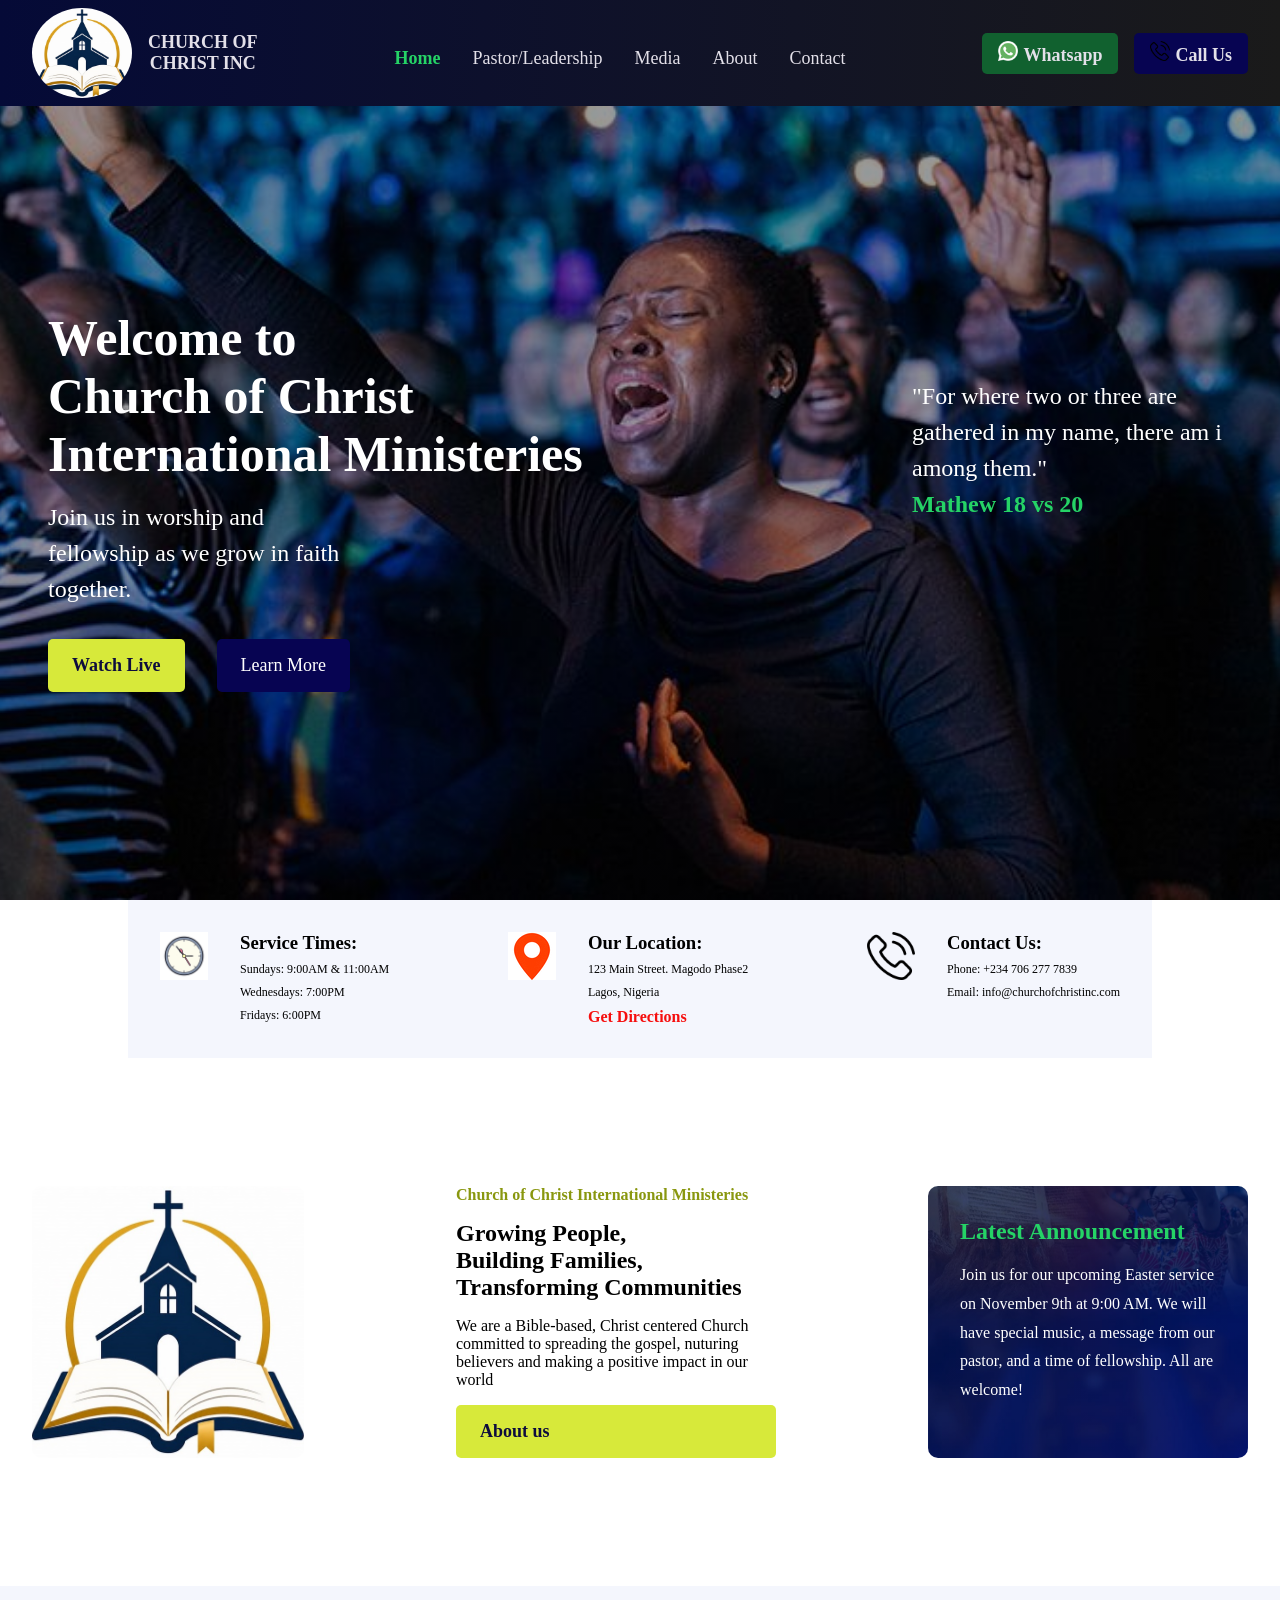
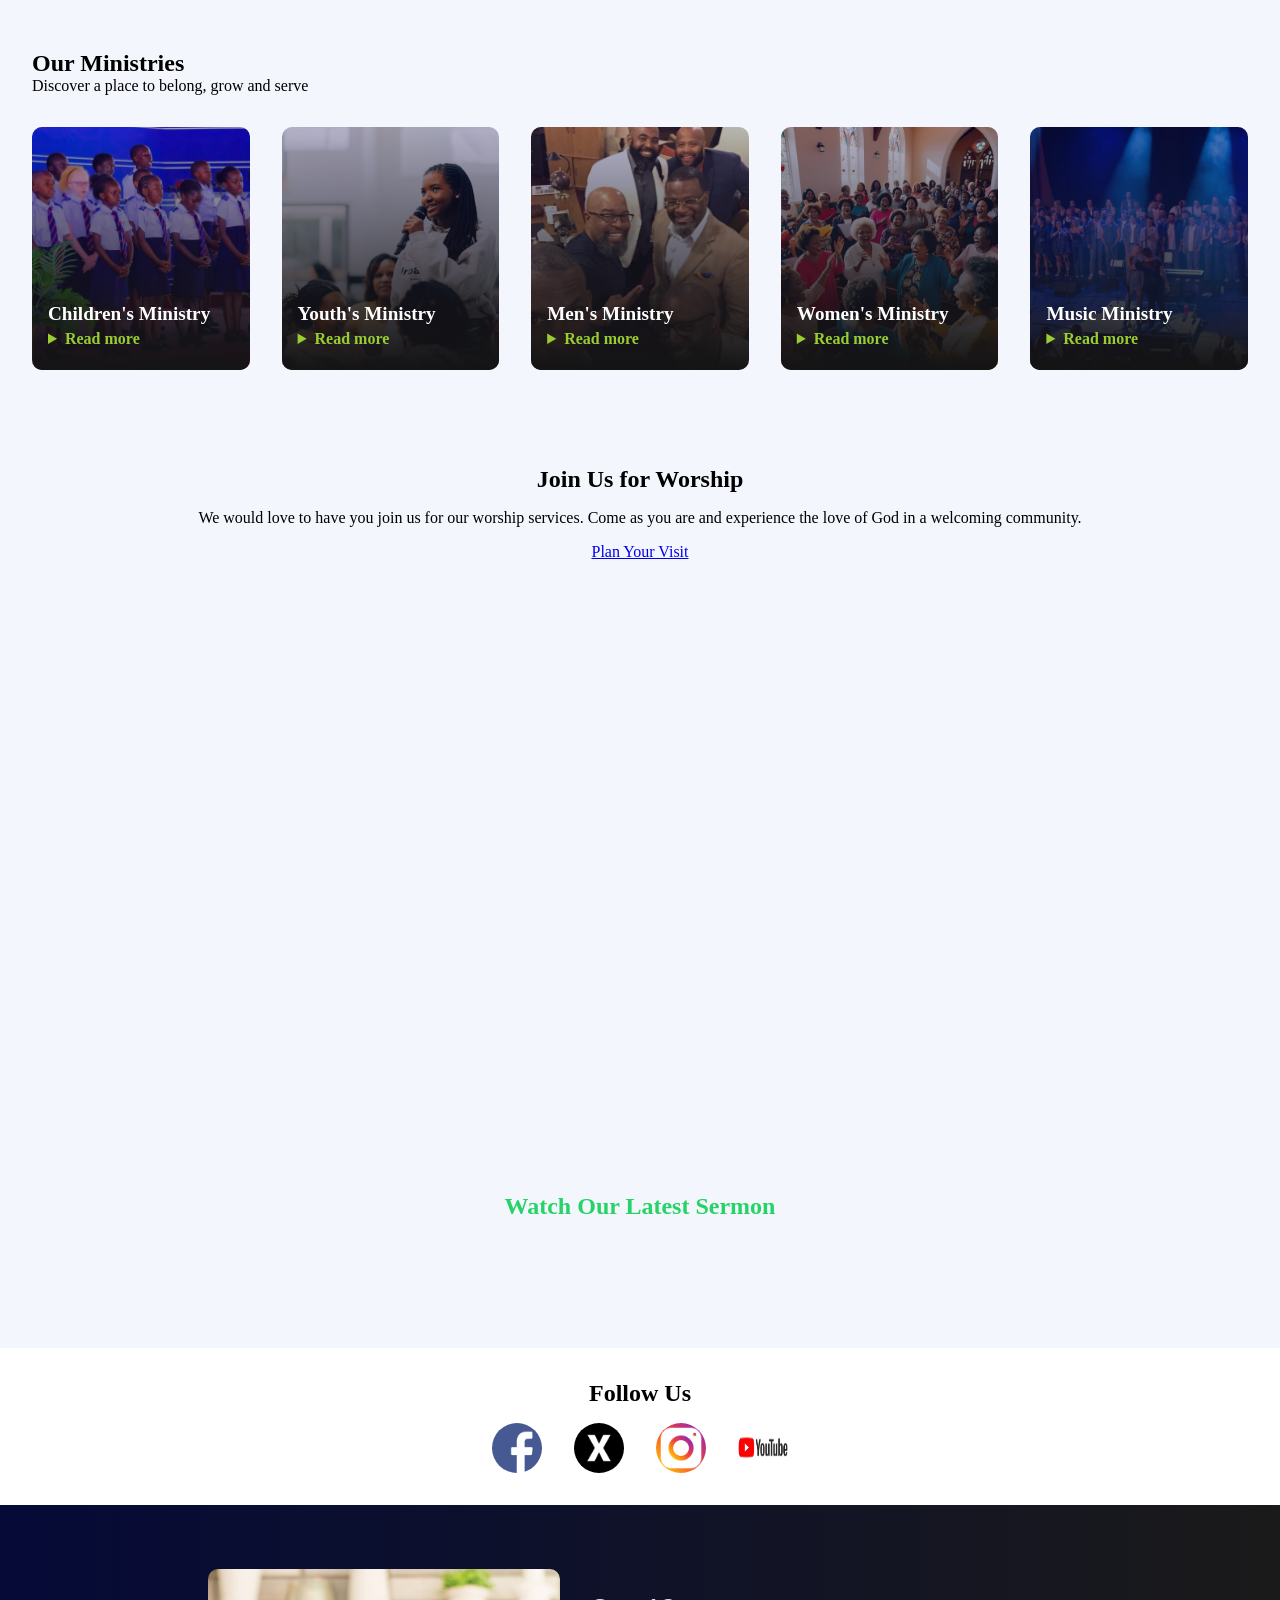
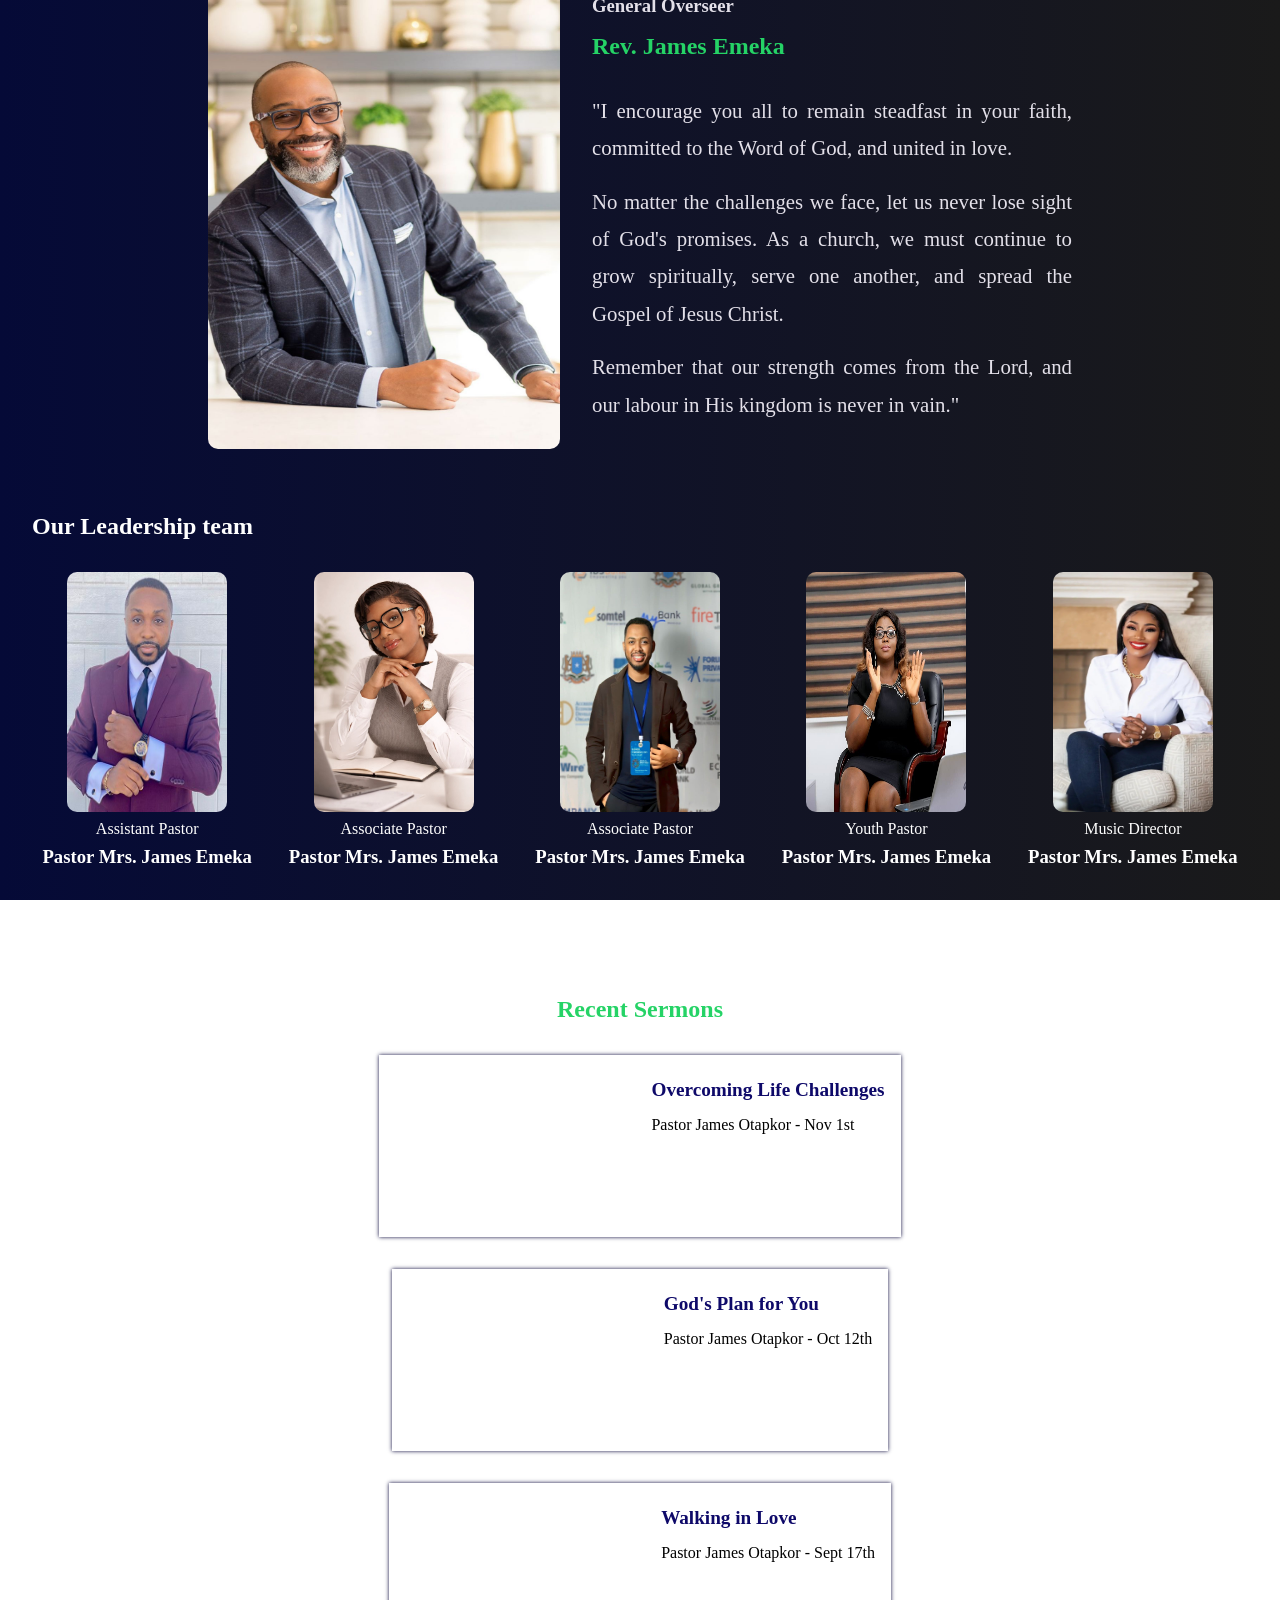
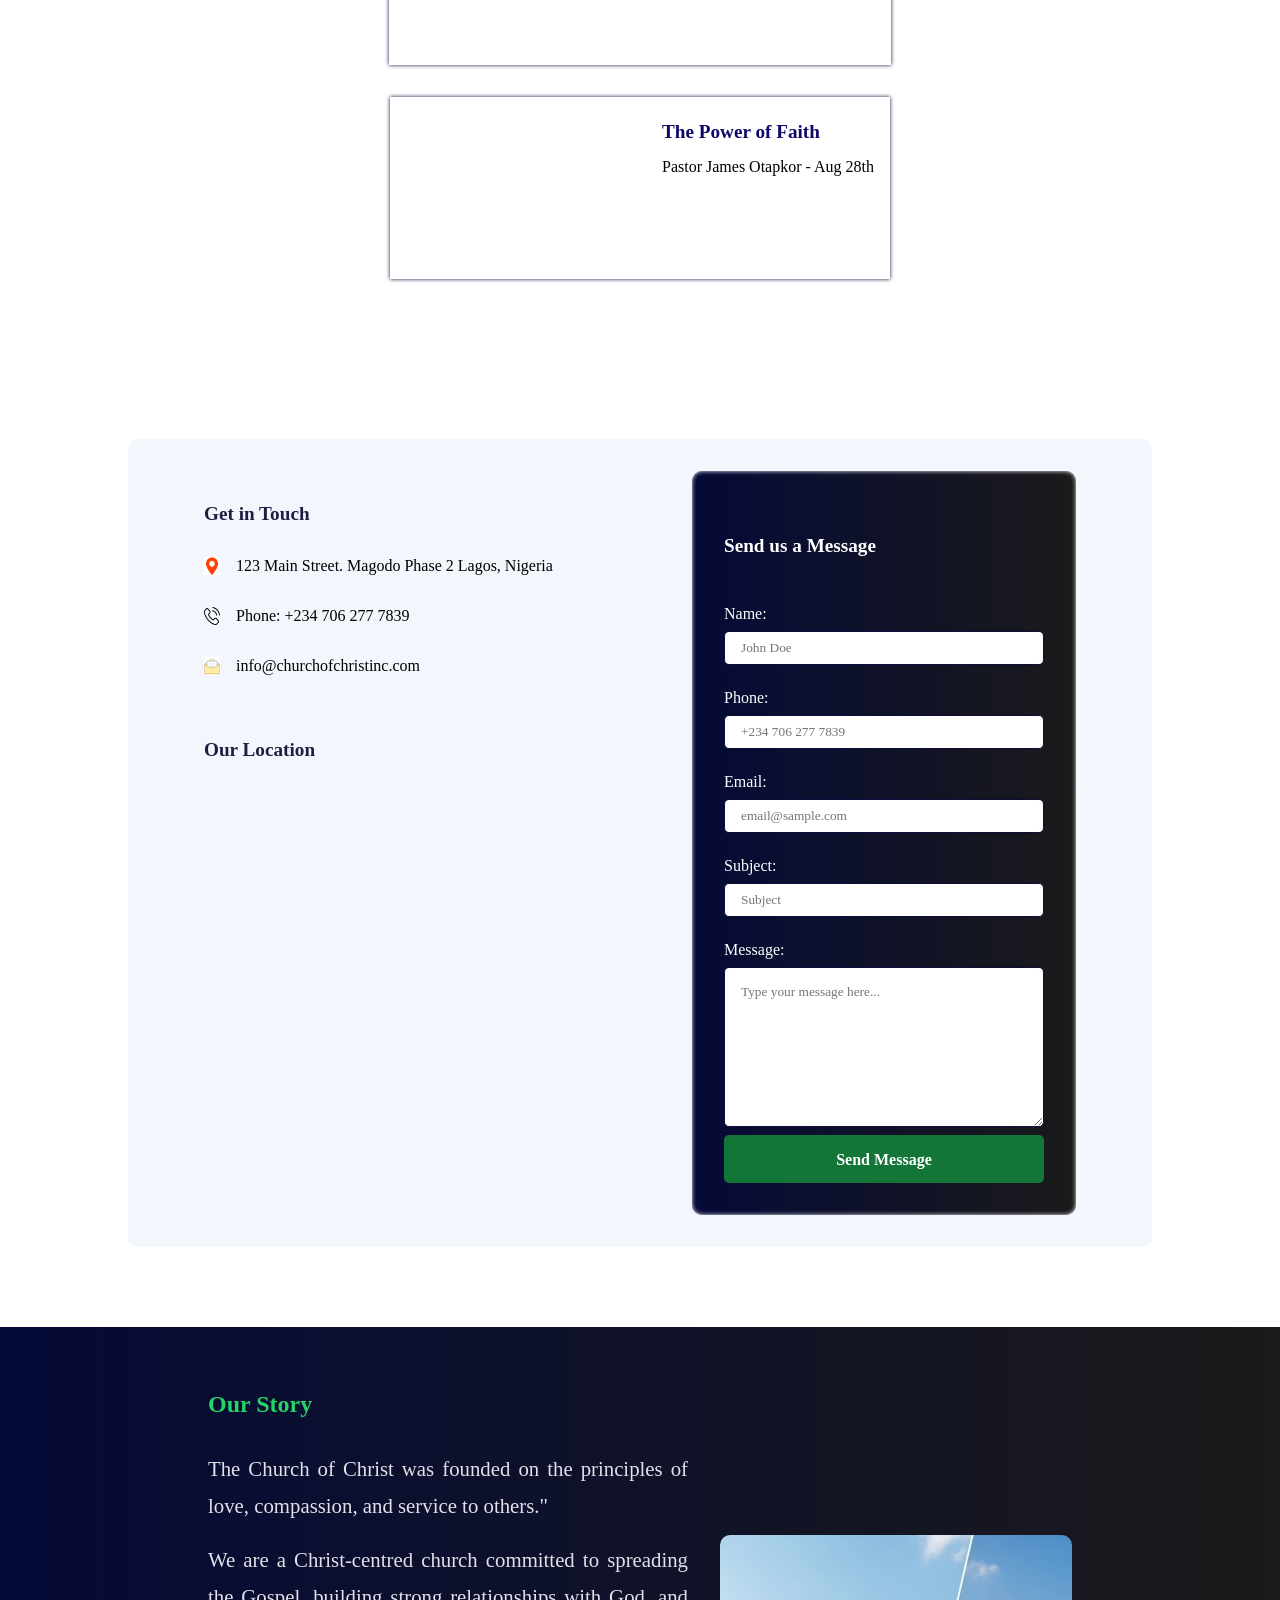
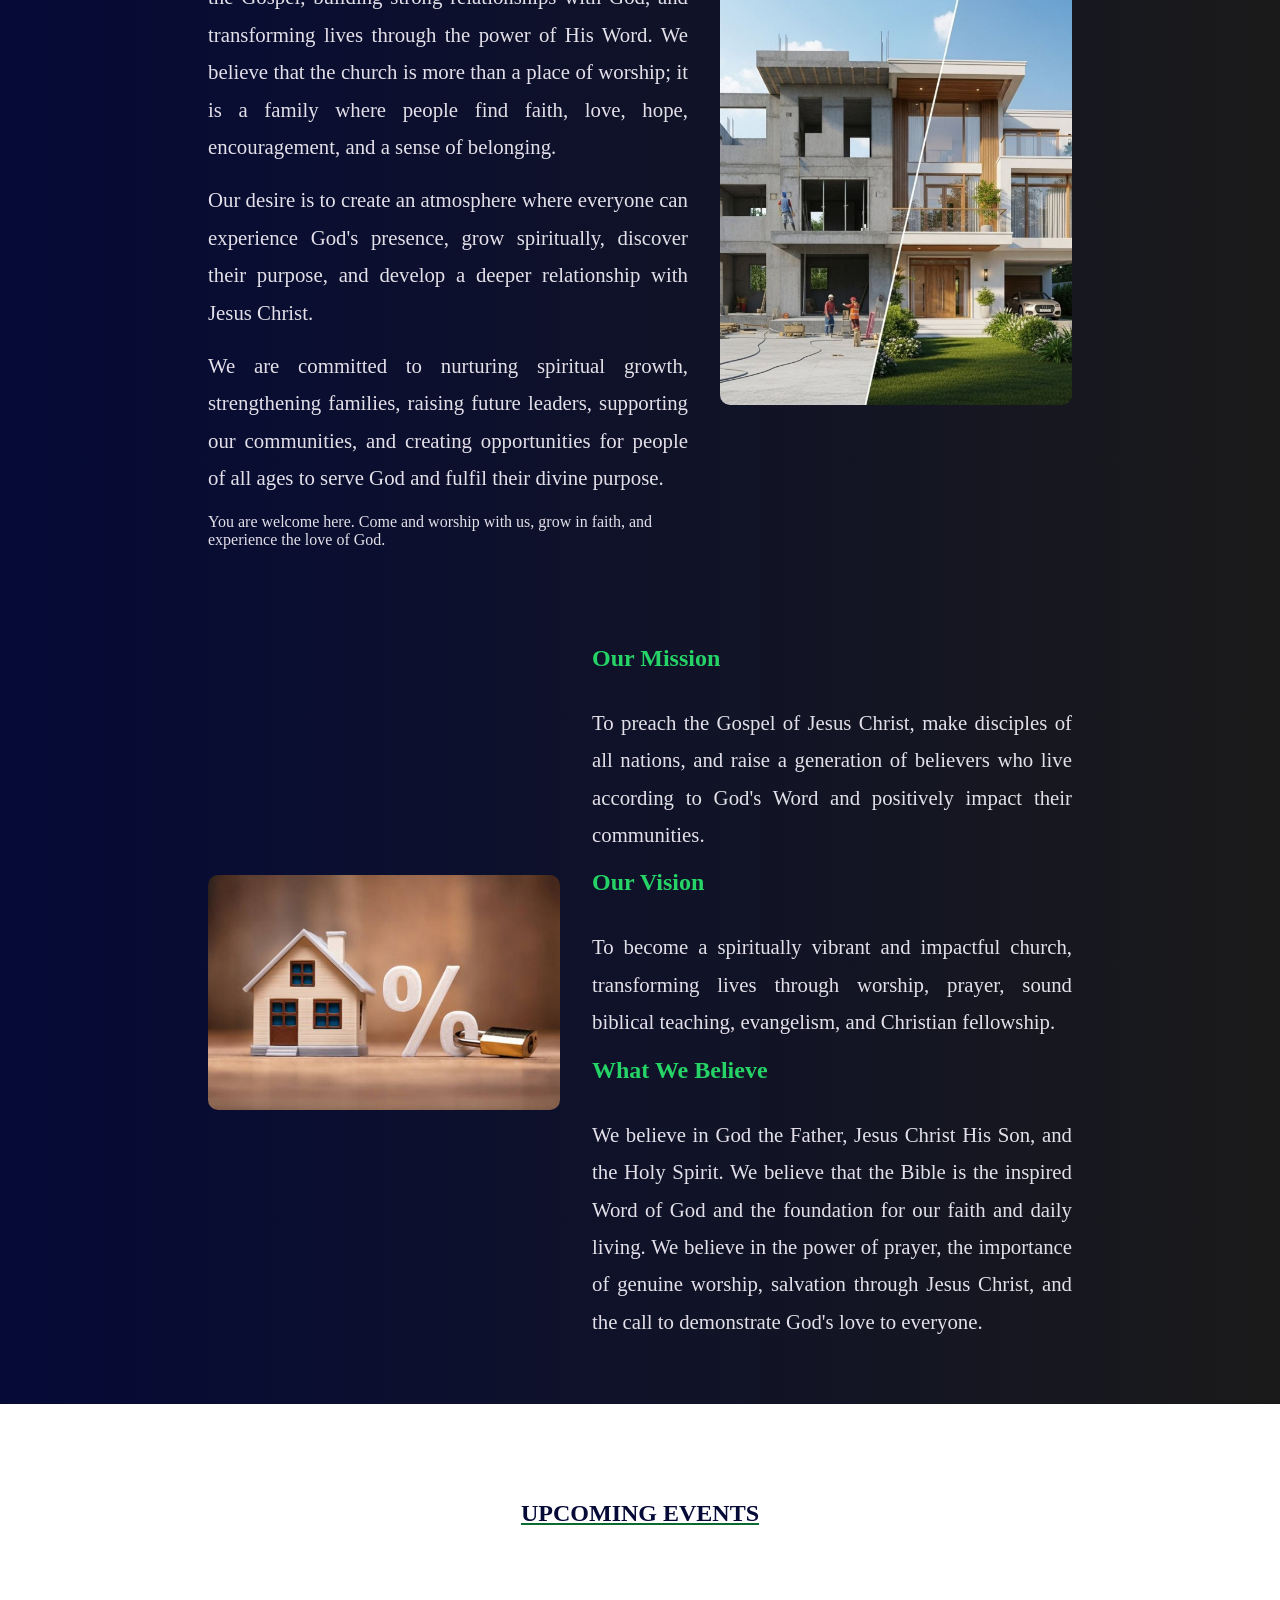
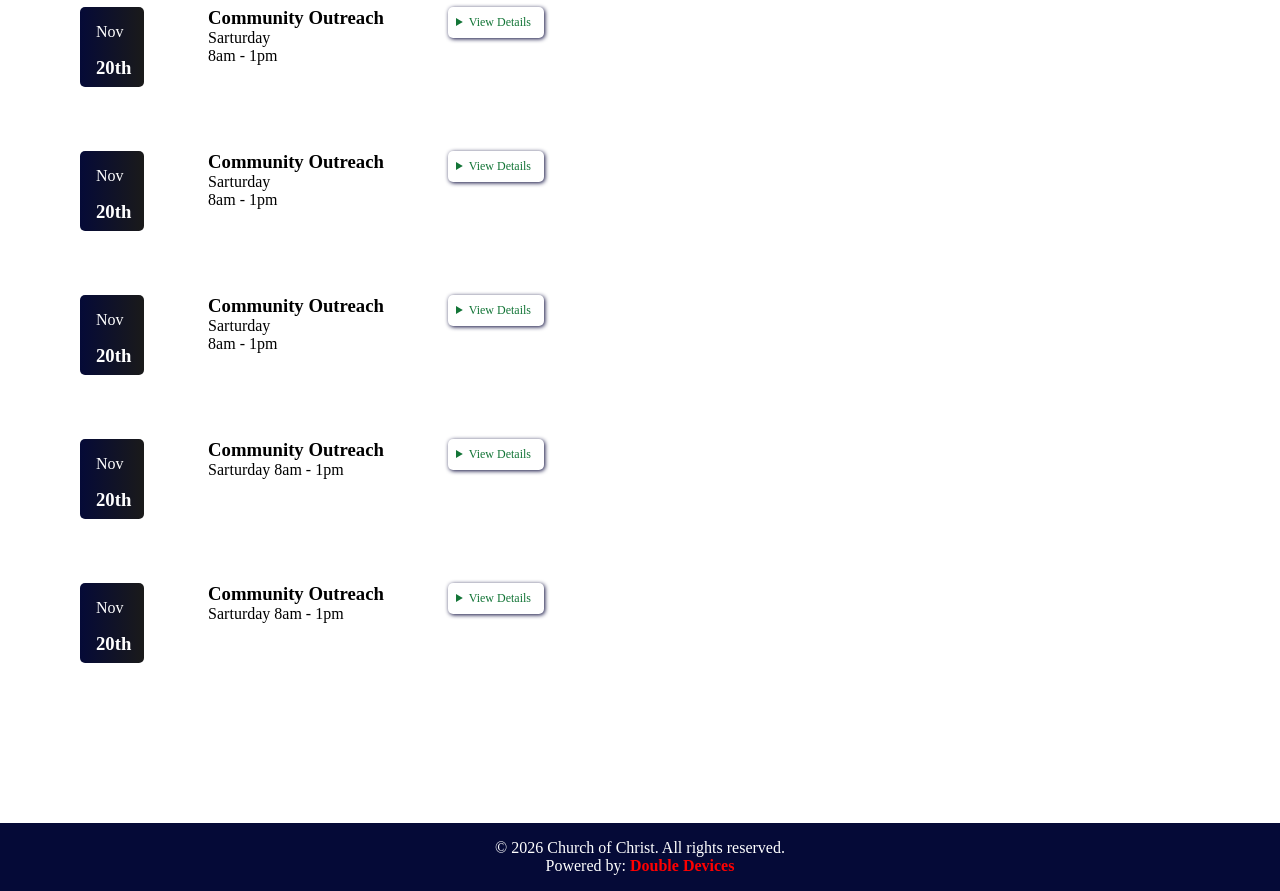
<file: home.html>
<!DOCTYPE html>
<html lang="en">
<head>
    <meta charset="UTF-8">
    <meta name="viewport" content="width=device-width, initial-scale=1.0">
    <title>Church of Christ INC</title>
    <link rel="stylesheet" href="church.css">
</head>
<body>
    <header>
        <div style="display: flex; align-items: center;gap:1rem;" class="logoname">
        <img class="churchlogo" src="assets/churchlogo.jpg" alt="Church Logo">
        <h2>CHURCH OF <br> CHRIST INC</h2>
        </div>
        <nav class="topnav" id="topnav">
           <a href="home.html" class="active">Home</a>
            <a href="home.html#section5">Pastor/Leadership</a>
            <a href="media.html">Media</a>
            <a href="about.html">About</a>
            <a href="home.html#contactform1">Contact</a>
        </nav>
        <div class="whatsappphone">
        <a class="whatsapp" href="https://wa.me/1234567890" target="_blank"><img src="icons/whatsapp.png" alt="WhatsApp Icon">Whatsapp</a>
        <a  class="phone" href="tel:+2347062777839"  ><img src="icons/phone-call.png" alt="Phone Icon">Call Us</a>
        </div>
         <div class="hamburger"  id="hamburger">
        <span></span><span></span><span></span>
         </div>
    </header>
    <section class="hero">
        <div class="herocontent">
            
            <h1>Welcome to <br>Church of Christ <br>International Ministeries</h1>
            <p>Join us in worship and fellowship as we grow in faith together.</p>
            <div class="herobuttons">
             <a href="live.html" class="watchlive">Watch Live</a>
            <a href="about.html" class="learnmore">Learn More</a>
            </div>
           </div>
            <div class="heroside2">
                <p>"For where two or three are gathered in my name, there am i among them." <br><span>Mathew 18 vs 20</span></p>
            </div>
    </section>
    <section class="section1">
        <div class="service">
            <img src="icons/icons8-clock.gif">
            <div class="servicecontent">
            <h3>Service Times:</h3>
            <p>Sundays: 9:00AM & 11:00AM</p>
            <p>Wednesdays: 7:00PM</p>
            <p>Fridays: 6:00PM</p>
            </div>
        </div>
         <div class="service">
            <img src="icons/location.gif">
            <div class="servicecontent">
            <h3>Our Location:</h3>
            <p>123 Main Street. Magodo Phase2</p>
            <p>Lagos, Nigeria</p>
            <a href="https://www.google.com/maps/place/123+Main+Street,+Lagos,+Nigeria" target="_blank">Get Directions</a>
            </div>
        </div>
         <div class="service">
            <img src="icons/phone-call.png">
            <div class="servicecontent">
            <h3>Contact Us:</h3>
            <p>Phone: +234 706 277 7839</p>
            <p>Email: info@churchofchristinc.com</p>
            </div>
        </div>
            </div>
        </div>
    </section>
    <section class="section2">

    <img src="assets/churchlogo.jpg" alt="Church Logo">
    <div class="section2content">
        <p style="font-weight: bold; color: #89970f;">Church of Christ International Ministeries</p>
        <h2>Growing People, <br>Building Families, <br> Transforming Communities</h2>
        <p>We are a Bible-based, Christ centered Church committed to spreading the gospel, nuturing believers and making a positive impact in our world</p>
        <a href="about.html">About us</a>
</div>
<div class="announcement">
    <h3> Latest Announcement</h3>
    <p>Join us for our upcoming Easter service on November 9th at 9:00 AM. We will have special music, a message from our pastor, and a time of fellowship. All are welcome!</p>
</div>
    </section>
    <section class="section3">
        <h2>Our Ministries</h2>
        <p>Discover a place to belong, grow and serve</p>
    <div class="ministries">
        <div class="childrenministry">
    <div class="ministrycontent">
    <h3> Children's Ministry</h3>
   <details>
  <summary>Read more </summary>
  <p>
    Join us for our upcoming Easter service on November 9 at 9:00 AM.
    We will have special music, a message from our pastor, and a time
    of fellowship. All are welcome!
  </p>
</details>
</div>
</div>
  <div class="youthministry">
    <div class="ministrycontent">
    <h3> Youth's Ministry</h3>
   <details>
  <summary>Read more </summary>
  <p>
    Join us for our upcoming Easter service on November 9 at 9:00 AM.
    We will have special music, a message from our pastor, and a time
    of fellowship. All are welcome!
  </p>
</details>

</div>
</div>
<div class="menministry">
    <div class="ministrycontent">
    <h3> Men's Ministry</h3>
   <details>
  <summary>Read more </summary>
  <p>
    Join us for our upcoming Easter service on November 9 at 9:00 AM.
    We will have special music, a message from our pastor, and a time
    of fellowship. All are welcome!
  </p>
</details>
    </div>

 
</div>
<div class="womenministry">
    <div class="ministrycontent">
    <h3> Women's Ministry</h3>
   <details>
  <summary>Read more </summary>
  <p>
    Join us for our upcoming Easter service on November 9 at 9:00 AM.
    We will have special music, a message from our pastor, and a time
    of fellowship. All are welcome!
  </p>
</details>
    </div>

 
</div>
<div class="musicministry">
    <div class="ministrycontent">
    <h3> Music Ministry</h3>
   <details>
  <summary>Read more </summary>
  <p>
    Join us for our upcoming Easter service on November 9 at 9:00 AM.
    We will have special music, a message from our pastor, and a time
    of fellowship. All are welcome!
  </p>
</details>
    </div>

 
</div>
    </div>

    </section>
    <section class="section4">
        <h2>Join Us for Worship</h2>
        <p>We would love to have you join us for our worship services. Come as you are and experience the love of God in a welcoming community.</p>
        <a href="home.html#contactform1">Plan Your Visit</a>
   
    <div class="videocontainer">
     <iframe
    src="https://www.youtube.com/embed/sRWl4T0_QBU"
    title="Arise News Video"
    allow="accelerometer; autoplay; clipboard-write; encrypted-media; gyroscope; picture-in-picture; web-share"
    allowfullscreen>
  </iframe>
  <h2 style="text-align: center; color: #25D366;">Watch Our Latest Sermon</h2>
  </div>
     </section>

    <h2 style="text-align: center; margin-top: 2rem;">Follow Us</h2>
    
    <div class="socialmedia">   
         <img src="icons/facebook.png">
    <img src="icons/letter-x.png">
    <img src="icons/instagram.png">
    <img src="icons/youtube.jpg">
</div>


<section style="display: flex;flex-direction: column; padding: 2rem; gap: 2rem; background: linear-gradient(to right, #050a37, #1a1a1a);
" id="section5">    <section class="section5" >
        <div class="headpastor">
        <img src="assets/md.jpg">
        <div class="headpastorcontent">
        <h3>General Overseer</h3>
        <h2>Rev. James Emeka</h2>
        <p>"I encourage you all to remain steadfast in your faith, committed to the Word of God, and united in love.</p> <p>No matter the challenges we face, let us never lose sight of God's promises. As a church, we must continue to grow spiritually, serve one another, and spread the Gospel of Jesus Christ. </p>
        <p>Remember that our strength comes from the Lord, and our labour in His kingdom is never in vain."</p>
        </div>
         </div>

    </section>

     <h2 style="color: white;">Our Leadership team</h2>
     <section class="section7" >
     <div class="leadershipteamcard">
        <img src="assets/client2.jpg">
        <p>Assistant Pastor</p>
         <h3>Pastor Mrs. James Emeka</h3>
     </div>
     <div class="leadershipteamcard">
        <img src="assets/e8e4ba072142c97db90b39b133c5458a.jpg">
        <p>Associate Pastor</p>
         <h3>Pastor Mrs. James Emeka</h3>
     </div>
     <div class="leadershipteamcard">
        <img src="assets/client3.jpg">
        <p>Associate Pastor</p>
         <h3>Pastor Mrs. James Emeka</h3>
     </div>
     <div class="leadershipteamcard">
        <img src="assets/client.jpg">
        <p>Youth Pastor</p>
         <h3>Pastor Mrs. James Emeka</h3>
     </div>
     <div class="leadershipteamcard">
        <img src="assets/fc7c0aa7784d24c9f4e7d3c38386a63f.jpg">
        <p>Music Director</p>
         <h3>Pastor Mrs. James Emeka</h3>
     </div>
     </section>
    </section>

    <section class="section6">
       <h2 style="text-align: center; color: #25D366;">Recent Sermons</h2>
       <div class="sermoncard">
       <iframe
    src="https://www.youtube.com/embed/sRWl4T0_QBU"
    title="Arise News Video"
    allow="accelerometer; autoplay; clipboard-write; encrypted-media; gyroscope; picture-in-picture; web-share"
    allowfullscreen>
  </iframe>
  <p ><span>Overcoming Life Challenges</span>
  <br>Pastor James Otapkor - Nov 1st</p>   
    
</div>


 <div class="sermoncard">
       <iframe
    src="https://www.youtube.com/embed/sRWl4T0_QBU"
    title="Arise News Video"
    allow="accelerometer; autoplay; clipboard-write; encrypted-media; gyroscope; picture-in-picture; web-share"
    allowfullscreen>
  </iframe>
  <p ><span>God's Plan for You</span>
  <br>Pastor James Otapkor - Oct 12th</p>   
    
</div>
 <div class="sermoncard">
       <iframe
    src="https://www.youtube.com/embed/sRWl4T0_QBU"
    title="Arise News Video"
    allow="accelerometer; autoplay; clipboard-write; encrypted-media; gyroscope; picture-in-picture; web-share"
    allowfullscreen>
  </iframe>
  <p ><span>Walking in Love</span>
  <br>Pastor James Otapkor - Sept 17th</p>   
    
</div>
 <div class="sermoncard">
       <iframe
    src="https://www.youtube.com/embed/sRWl4T0_QBU"
    title="Arise News Video"
    allow="accelerometer; autoplay; clipboard-write; encrypted-media; gyroscope; picture-in-picture; web-share"
    allowfullscreen>
  </iframe>
  <p ><span>The Power of Faith</span>
  <br>Pastor James Otapkor - Aug 28th</p>   
    
</div>
    </section>
    <section class="contactsection" id="contactform1">
        <aside class="contactaside">
        <h3>Get in Touch</h3>
        <div class="contactcard">
        <img src="icons/location.gif">
        <p>123 Main Street. Magodo Phase 2 Lagos, Nigeria</p>
        </div>
         <div class="contactcard">
        <img src="icons/phone-call.png">
        <p>Phone: +234 706 277 7839</p>
            </div>
         <div class="contactcard">
        <img src="icons/icons8-email.gif">
        <p>info@churchofchristinc.com</p>
        </div>
        <h3>Our Location</h3>
        <iframe src="https://www.google.com/maps/embed?pb=!1m18!1m12!1m3!1d3963.9304141174352!2d3.3414105735042114!3d6.5304730230853325!2m3!1f0!2f0!3f0!3m2!1i1024!2i768!4f13.1!3m3!1m2!1s0x103b8dd400e3bc0f%3A0xc444404e9f19f0e9!2sIsolo%20Rd%2C%20Ikeja%2C%20Lagos!5e0!3m2!1sen!2sng!4v1794317875940!5m2!1sen!2sng" width="600" height="450" style="border:0;" allowfullscreen="" loading="lazy" referrerpolicy="strict-origin-when-cross-origin"></iframe>
        </aside>
                <aside class="contactaside contact">
                    <h3 style="color: white;">Send us a Message</h3>
                    <form id="contactform">
                        <label for="name">Name:</label>
                        <input type="text" placeholder="John Doe" required>
                        <label for="phone">Phone:</label>
                        <input type="phone" placeholder="+234 706 277 7839" required>
                        <label for="email">Email:</label>
                        <input type="email" placeholder="email@sample.com" required>  
                        <label for="subject">Subject:</label>
                        <input type="text" placeholder="Subject" required>
                        <label for="message">Message:</label>
                        <textarea id="message" placeholder="Type your message here..." required></textarea>
                        <button type="submit">Send Message</button>
                    </form>
                </aside>

    </section>
    
<section style="display: flex;flex-direction: column; padding: 2rem; gap: 2rem; background: linear-gradient(to right, #050a37, #1a1a1a);
">    <section class="section5" id="section5">
        <div class="headpastor">
       
        <div class="headpastorcontent">
        
        <h2>Our Story</h2>
        <p>The Church of Christ was founded on the principles of love, compassion, and service to others."</p> <p>We are a Christ-centred church committed to spreading the Gospel, building strong relationships with God, and transforming lives through the power of His Word. We believe that the church is more than a place of worship; it is a family where people find faith, love, hope, encouragement, and a sense of belonging. </p>
        <p>Our desire is to create an atmosphere where everyone can experience God's presence, grow spiritually, discover their purpose, and develop a deeper relationship with Jesus Christ.</p>
       <p> We are committed to nurturing spiritual growth, strengthening families, raising future leaders, supporting our communities, and creating opportunities for people of all ages to serve God and fulfil their divine purpose.</p>

You are welcome here. Come and worship with us, grow in faith, and experience the love of God.
        </div>
         <img src="assets/building.jpg">
         </div>

    </section>
     <section class="section5" id="section5">
        <div class="headpastor">
            <img src="assets/img.jpg">
        <div class="headpastorcontent">
        
        <h2>Our Mission</h2>
        <p>To preach the Gospel of Jesus Christ, make disciples of all nations, and raise a generation of believers who live according to God's Word and positively impact their communities.</p> 
         <h2>Our Vision</h2>
        <p>To become a spiritually vibrant and impactful church, transforming lives through worship, prayer, sound biblical teaching, evangelism, and Christian fellowship. </p>
        <h2>What We Believe</h2>
        <p>We believe in God the Father, Jesus Christ His Son, and the Holy Spirit. We believe that the Bible is the inspired Word of God and the foundation for our faith and daily living. We believe in the power of prayer, the importance of genuine worship, salvation through Jesus Christ, and the call to demonstrate God's love to everyone.</p>

        </div>
         
         </div>

    </section>

    
    </section>
     <h2 style="text-align: center; color: #050a37; margin-top:6rem; text-decoration: underline rgb(10, 106, 47);">UPCOMING EVENTS</h2>
 <section class="events">
        <div class="eventcard">        
            <div class="eventdate">
            <p>Nov</p>
            <h3>20th</h3>
        </div>
        <div>
        <h3>Community Outreach</h3>
        <p>Sarturday<br> 8am - 1pm</p>
        
        </div>
        <details>
  <summary>View Details </summary>
  <p>
    Join us for our upcoming Easter service on November 9 at 9:00 AM.
    We will have special music, a message from our pastor, and a time
    of fellowship. All are welcome!
  </p>
</details>
        </div>
         <div class="eventcard">        
            <div class="eventdate">
            <p>Nov</p>
            <h3>20th</h3>
        </div>
        <div>
        <h3>Community Outreach</h3>
        <p>Sarturday <br> 8am - 1pm</p>
        
        </div>
        <details>
  <summary>View Details </summary>
  <p>
    Join us for our upcoming Easter service on November 9 at 9:00 AM.
    We will have special music, a message from our pastor, and a time
    of fellowship. All are welcome!
  </p>
</details>
        </div>
         <div class="eventcard">        
            <div class="eventdate">
            <p>Nov</p>
            <h3>20th</h3>
        </div>
        <div>
        <h3>Community Outreach</h3>
        <p>Sarturday <br> 8am - 1pm</p>
        
        </div>
        <details>
  <summary>View Details </summary>
  <p>
    Join us for our upcoming Easter service on November 9 at 9:00 AM.
    We will have special music, a message from our pastor, and a time
    of fellowship. All are welcome!
  </p>
</details>
        </div>
         <div class="eventcard">        
            <div class="eventdate">
            <p>Nov</p>
            <h3>20th</h3>
        </div>
        <div>
        <h3>Community Outreach</h3>
        <p>Sarturday 8am - 1pm</p>
        
        </div>
        <details>
  <summary>View Details </summary>
  <p>
    Join us for our upcoming Easter service on November 9 at 9:00 AM.
    We will have special music, a message from our pastor, and a time
    of fellowship. All are welcome!
  </p>
</details>
        </div>
         <div class="eventcard">        
            <div class="eventdate">
            <p>Nov</p>
            <h3>20th</h3>
        </div>
        <div>
        <h3>Community Outreach</h3>
        <p>Sarturday 8am - 1pm</p>
        
        </div>
        <details>
  <summary>View Details </summary>
  <p>
    Join us for our upcoming Easter service on November 9 at 9:00 AM.
    We will have special music, a message from our pastor, and a time
    of fellowship. All are welcome!
  </p>
</details>
        </div>
       
    </section>
        <footer>
            <p>&copy; 2026 Church of Christ. All rights reserved.</p>
            <p>Powered by:<span style="font-weight: bold; color: red;"> Double Devices</span></p>
        </footer>
        <script src="church.js"></script>
</body>
</html>
</file>
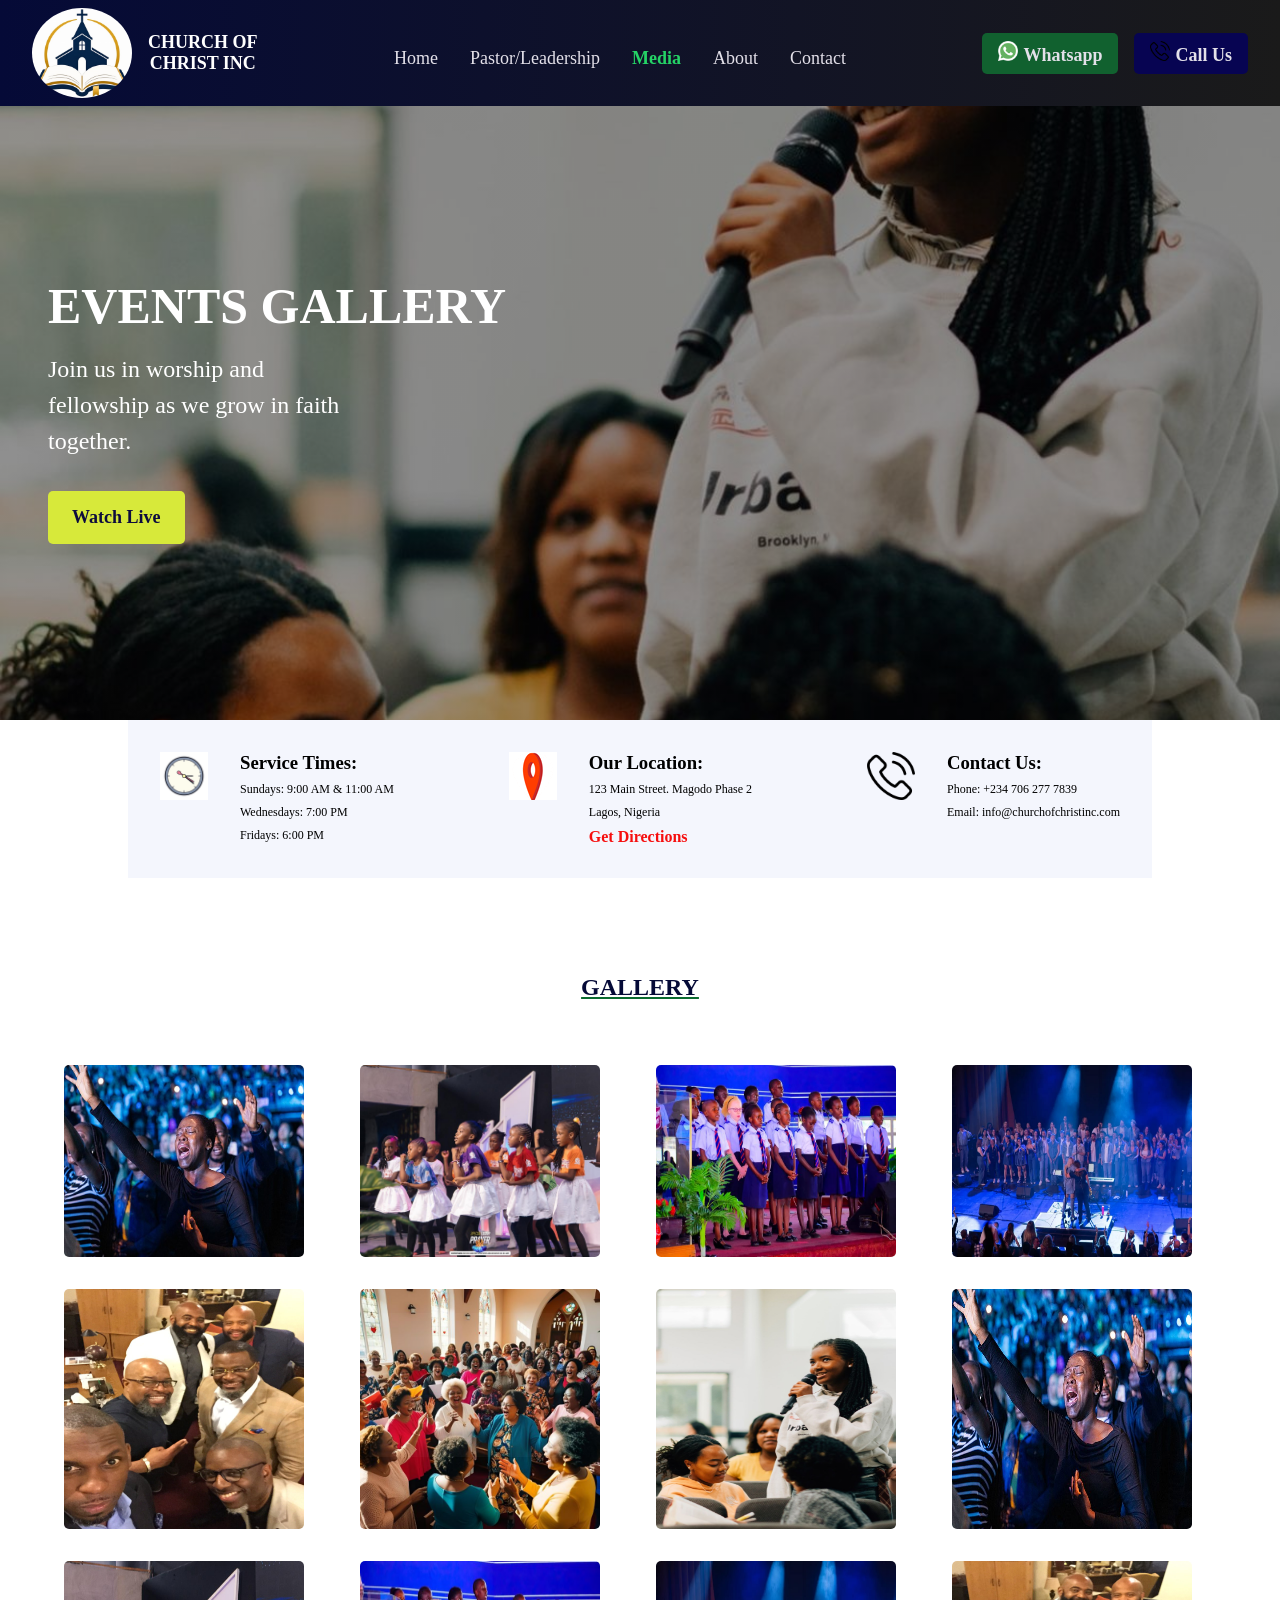
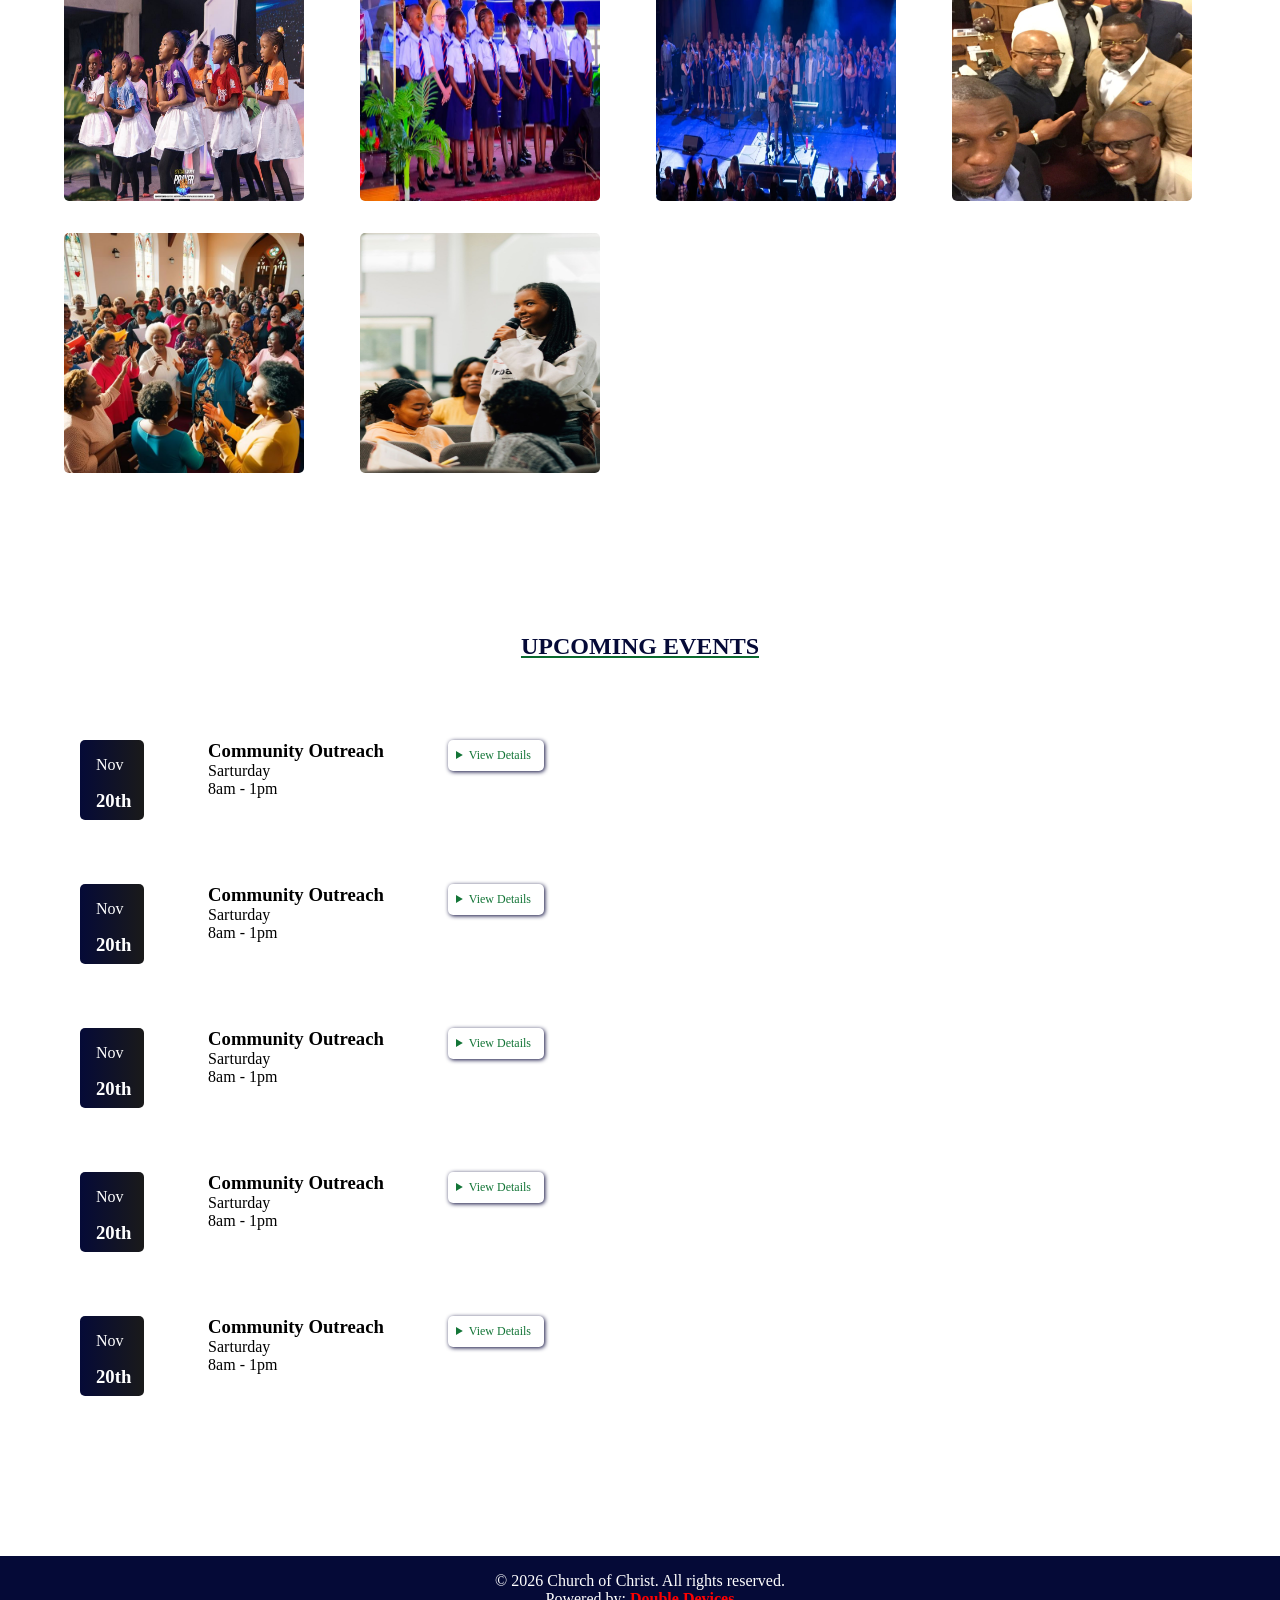
<file: media.html>
<!DOCTYPE html>
<html lang="en">
<head>
    <meta charset="UTF-8">
    <meta name="viewport" content="width=device-width, initial-scale=1.0">
    <title>Church of Christ INC</title>
    <link rel="stylesheet" href="church.css">
</head>
<body>
    <header>
        <a href="index.html" style="text-decoration: none; color: white;">
        <div style="display: flex; align-items: center;gap:1rem;" class="logoname">
        <img class="churchlogo" src="assets/churchlogo.jpg" alt="Church Logo" >
        <h2>CHURCH OF <br> CHRIST INC</h2>
        </div>
        </a>
        <nav class="topnav" id="topnav">
           <a href="index.html" >Home</a>
            <a href="index.html#section5">Pastor/Leadership</a>
            <a class="active" href="media.html">Media</a>
            <a href="about.html">About</a>
            <a href="index.html#contactform1">Contact</a>
        </nav>
        <div class="whatsappphone">
        <a class="whatsapp" href="https://wa.me/1234567890" target="_blank"><img src="icons/whatsapp.png" alt="WhatsApp Icon">Whatsapp</a>
        <a  class="phone" href="tel:+2347062777839"  ><img src="icons/phone-call.png" alt="Phone Icon">Call Us</a>
        </div>
         <div class="hamburger"  id="hamburger">
        <span></span><span></span><span></span>
    </div>
    </header>
    <section class="hero3">
        <div class="herocontent">
            
            <h1>EVENTS GALLERY </h1>
            <p>Join us in worship and fellowship as we grow in faith together.</p>
            <div class="herobuttons">
             <a href="live.html" class="watchlive">Watch Live</a>
           <!-- <a href="about.html" class="learnmore">Learn More</a>-->
            </div>
           </div>
            
    </section>
<section class="section1">
        <div class="service">
            <img src="icons/icons8-clock.gif">
            <div class="servicecontent">
            <h3>Service Times:</h3>
            <p>Sundays: 9:00 AM & 11:00 AM</p>
            <p>Wednesdays: 7:00 PM</p>
            <p>Fridays: 6:00 PM</p>
            </div>
        </div>
         <div class="service">
            <img src="icons/location.gif">
            <div class="servicecontent">
            <h3>Our Location:</h3>
            <p>123 Main Street. Magodo Phase 2</p>
            <p>Lagos, Nigeria</p>
            <a href="https://www.google.com/maps/place/123+Main+Street,+Lagos,+Nigeria" target="_blank">Get Directions</a>
            </div>
        </div>
         <div class="service">
            <img src="icons/phone-call.png">
            <div class="servicecontent">
            <h3>Contact Us:</h3>
            <p>Phone: +234 706 277 7839</p>
            <p>Email: info@churchofchristinc.com</p>
            </div>
        </div>
            </div>
        </div>
    </section>
    <h2 style="text-align: center; color: #050a37; margin-top:6rem; text-decoration: underline rgb(10, 106, 47);">GALLERY</h2>
    <section class="gallery">
        <img src="assets/bg.jpg">
        <img src="assets/children choir.jpg">
        <img src="assets/children ministries.jpg">
        <img src="assets/choir ministry.jpg">
        <img src="assets/men ministry.jpg">
        <img src="assets/women ministry.jpg">
        <img src="assets/youth ministry.jpg">
        <img src="assets/bg.jpg">
        <img src="assets/children choir.jpg">
        <img src="assets/children ministries.jpg">
        <img src="assets/choir ministry.jpg">
        <img src="assets/men ministry.jpg">
        <img src="assets/women ministry.jpg">
        <img src="assets/youth ministry.jpg">

    </section>
     <h2 style="text-align: center; color: #050a37; margin-top:6rem; text-decoration: underline rgb(10, 106, 47);">UPCOMING EVENTS</h2>
    
    <section class="events">
        <div class="eventcard">        
            <div class="eventdate">
            <p>Nov</p>
            <h3>20th</h3>
        </div>
        <div>
        <h3>Community Outreach</h3>
        <p>Sarturday<br> 8am - 1pm</p>
        
        </div>
        <details>
  <summary>View Details </summary>
  <p>
    Join us for our upcoming Easter service on November 9 at 9:00 AM.
    We will have special music, a message from our pastor, and a time
    of fellowship. All are welcome!
  </p>
</details>
        </div>
         <div class="eventcard">        
            <div class="eventdate">
            <p>Nov</p>
            <h3>20th</h3>
        </div>
        <div>
        <h3>Community Outreach</h3>
        <p>Sarturday<br> 8am - 1pm</p>
        
        </div>
        <details>
  <summary>View Details </summary>
  <p>
    Join us for our upcoming Easter service on November 9 at 9:00 AM.
    We will have special music, a message from our pastor, and a time
    of fellowship. All are welcome!
  </p>
</details>
        </div>
         <div class="eventcard">        
            <div class="eventdate">
            <p>Nov</p>
            <h3>20th</h3>
        </div>
        <div>
        <h3>Community Outreach</h3>
        <p>Sarturday<br> 8am - 1pm</p>
        
        </div>
        <details>
  <summary>View Details </summary>
  <p>
    Join us for our upcoming Easter service on November 9 at 9:00 AM.
    We will have special music, a message from our pastor, and a time
    of fellowship. All are welcome!
  </p>
</details>
        </div>
         <div class="eventcard">        
            <div class="eventdate">
            <p>Nov</p>
            <h3>20th</h3>
        </div>
        <div>
        <h3>Community Outreach</h3>
        <p>Sarturday<br> 8am - 1pm</p>
        
        </div>
        <details>
  <summary>View Details </summary>
  <p>
    Join us for our upcoming Easter service on November 9 at 9:00 AM.
    We will have special music, a message from our pastor, and a time
    of fellowship. All are welcome!
  </p>
</details>
        </div>
         <div class="eventcard">        
            <div class="eventdate">
            <p>Nov</p>
            <h3>20th</h3>
        </div>
        <div>
        <h3>Community Outreach</h3>
        <p>Sarturday<br> 8am - 1pm</p>
        
        </div>
        <details>
  <summary>View Details </summary>
  <p>
    Join us for our upcoming Easter service on November 9 at 9:00 AM.
    We will have special music, a message from our pastor, and a time
    of fellowship. All are welcome!
  </p>
</details>
        </div>
       
    </section>



   <footer>
            <p>&copy; 2026 Church of Christ. All rights reserved.</p>
            <p>Powered by:<span style="font-weight: bold; color: red;"> Double Devices</span></p>
        </footer>
        <script src="church.js"></script>
</body>
</html>
</file>
<file: church.css>
*{
  padding: 0px;
  box-sizing: border-box;
  font-family: calibri;
  margin: 0px;
 
 
}
html{
  scroll-behavior: smooth;
}

header{
  background: linear-gradient(to right, #050a37, #1a1a1a);
  color: rgb(227, 224, 233);
 align-items: center;
  text-align: center;
  display: flex;
  flex-direction: row;
  justify-content: space-between;
  padding:0.5rem 2rem;
  position: fixed;
  width: 100%;

}
.churchlogo{
  max-width: 100px;
  width:100%;
  height: auto;
  border-radius: 50%;
}
.logoname h2{
  font-size: 18px; 
}
.topnav{
  display: flex;
  justify-content: center;
  gap: 2rem;
  margin-top: 10px;
}

  .topnav.active{
    display: none;
    position: fixed;
    top: 70px; left: 0; right: 0;
    background: rgba(13,13,13,0.98);
    padding: 30px;
    flex-direction: column;
    gap: 20px;
    z-index: 999;
    border-bottom: 1px solid rgba(201,168,76,0.2);
  }
.topnav a{
  color: rgb(227, 224, 233);
  text-decoration: none;
  font-size: 18px;
}
.topnav a.active{
  color: #25D366;
  font-weight: bold;
}
.whatsapp{
  color: rgb(227, 224, 233);
  text-decoration: none;
  font-size: 18px;
  font-weight: bold;
  background-color: #11612f;
   padding: 0.5rem 1rem;
  border-radius: 5px;
  transition: all 0.8s ease;

}
.whatsapp img, .phone img{
  width: 20px;
  height: 20px;
  margin-right: 5px;
}
.phone{
  color: rgb(227, 224, 233);
  text-decoration: none;
  font-weight: bold;
  font-size: 18px;
    background-color: #070452;
  padding: 0.5rem 1rem;
  border-radius: 5px;
    transition: all 0.8s ease;

}
.whatsappphone{
  display: flex;
  gap: 1rem;
}
.hamburger {
    display: none;
    flex-direction: column;
    gap: 5px;
    cursor: pointer;
}
.hamburger span {
    width: 25px; height: 2px;
    background: white;
    transition: all 0.3s;
}

.hero{
  background: linear-gradient(rgba(0, 0, 0, 0.4), rgba(0, 0, 0, 0.4)), url('assets/bg.jpg') no-repeat center center/cover ;
  height: 100vh;
  display: flex;
  align-items: center;

  color: white;
  text-align: left;
  color:  white;   
  
}
.hero2{ background: linear-gradient(rgba(0, 0, 0, 0.4), rgba(0, 0, 0, 0.4   )), url('assets/women\ ministry.jpg') no-repeat center center/cover ;
  height: 80vh;
  display: flex;
  align-items: center;
   color: white;
  text-align: left;
  color:  white;

}
.hero3{
  background: linear-gradient(rgba(0, 0, 0, 0.4), rgba(0, 0, 0, 0.4   )), url('assets/youth\ ministry.jpg') no-repeat center center/cover ;
  height: 80vh;
  display: flex;
  align-items: center;
   color: white;
  text-align: left;
  color:  white;

}

.hero, .hero2, .hero3{
  display: flex;
  flex-direction: row;
  justify-content: space-between;
  padding: 3rem;
}
.herocontent h1{
  margin-top:100px ;
font-size: clamp(48px, 6vw, 50px);  margin-bottom: 1rem;

}
.heroside2, .herocontent p{
  max-width: 20rem;
  width: 100%;
  font-size: 1.5rem;
  line-height: 1.5;
}
.heroside2 span{
  color: #25D366;
  font-weight: bold;
}
.herobuttons{
  margin-top: 2rem;
  display:flex;
  gap: 2rem;
}
.watchlive, .section2content a{
text-decoration: none;
  color: rgb(13, 12, 61);
  font-size: 18px;
  background-color: #d7e93a;
  padding: 1rem 1.5rem;
  border-radius: 5px;
  font-weight: bold;
  transition: all 0.5s ease;
  
}
.watchlive:hover, .learnmore:hover, .whatsapp:hover, .phone:hover{
  background: none;
  color: white;
  border: 1px solid white;
}
.learnmore{
  text-decoration: none;
  color: rgb(255, 255, 255);
  font-size: 18px;
  background-color: #070452;
  padding: 1rem 1.5rem;
  border-radius: 5px;
    transition: all 0.5s ease;

}
.service{
  display: flex;
  align-items: top;
  gap: 2rem;
  padding: 2rem;
}
.service img{
  max-width: 3rem;
  width: 100%;
  max-height: 3rem;

}
.section1{
  display:flex;
  flex-direction: row;
  justify-content: space-between;
 width: 80%;
  margin: 0 auto;
  background-color: rgba(218, 226, 248, 0.3);
 
}
.servicecontent a{
  text-decoration: none;
  color: rgb(246, 14, 14);
  font-weight: bold;
 
}
.servicecontent{
  display: flex;
  flex-direction: column;
  gap: 0.5rem;
  
}
.servicecontent p{
  font-size: 12px;
}
.section2{

  display: flex;
  justify-content: space-between;
  align-items: top;
  padding: 2rem;
  margin-top: 6rem;

  
}
.section2 img{
  width: 17rem;
  max-width: 100%;
  height: auto;
  border-radius: 10px;
}
.section2content, .announcement{
  display: flex;
  flex-direction: column;
  gap: 1rem;
  max-width: 20rem;
  width: 100%;
 
}
.announcement{
   background: linear-gradient(rgba(0, 0, 0, 0.4), rgba(0, 0, 0, 0.4)), url('assets/blue\ bg2.jpg') no-repeat center center/cover ;
 
  padding: 2rem;
  color: white;
  border-radius: 10px;
}
.announcement h3{
  font-size: 1.5rem;
  color: #25D366;
} 
.announcement p{
  font-size: 1rem;
  line-height: 1.8;
}
.section3{
  display: flex;
  flex-direction: column;
  margin-top: 6rem;
  padding: 4rem 2rem;
  background-color: rgba(218, 226, 248, 0.3);
}
.ministries{
  display: flex;
  padding-top: 2rem;
  flex-direction: row;
  justify-content: space-between;
  gap: 2rem;
}
.childrenministry, .youthministry, .womenministry, .menministry, .musicministry{
  display: flex;
  flex-direction: column;
  border-radius: 10px;
  align-self: flex-start;
  gap: 1rem;
  max-width: 20rem;
  width: 100%;
}
.ministries h3{
  margin-top:10rem;
  color: white;
  font-size: 1.2rem;

}
.ministries p{
  color: white;
  font-size: 1rem;
  line-height: 1.8;
}
.ministries summary{
  color: yellowgreen;
  font-size: 1rem;
  line-height: 1.8;
  font-weight: bold;
  cursor: pointer;
}
.childrenministry{
  background:  url('assets/children\ ministries.jpg') no-repeat center center/cover ;
}
 .ministrycontent{
   padding: 1rem;
  background: linear-gradient(rgba(16, 12, 86, 0.3), rgba(20, 20, 21));
    border-radius: 10px;
    

}
.youthministry{
   background:  url('assets/youth\ ministry.jpg') no-repeat center center/cover ;
}
.menministry{
   background:  url('assets/men\ ministry.jpg') no-repeat center center/cover ;
}
.womenministry{
   background:  url('assets/women\ ministry.jpg') no-repeat center center/cover ;
}
.musicministry{
    background:  url('assets/choir\ ministry.jpg') no-repeat center center/cover ;
 
}
.section4{
  display: flex;
  flex-direction: column;
  align-items: center;
  justify-content: center;
  padding: 2rem;
  gap: 1rem;
  background-color: rgba(218, 226, 248, 0.3);
}

.videocontainer {
  display: flex;
  flex-direction: column;
  gap: 2rem;
  margin: 1rem auto;
  width: 80%;
  aspect-ratio: 16 / 9;

  margin-top: 6rem;
  margin-bottom: 6rem;
  
}

.videocontainer iframe {
  width: 100%;
  height: 100%;
  border: none;
    border-radius: 10px;

}
.socialmedia{
  display: flex;
  gap: 2rem;
  justify-content: center;
  margin-top: 1rem;
  margin-bottom: 2rem;
}
.socialmedia img{
  width: 50px;
  height: 50px;
  border-radius: 50%;
}
.headpastor{
  display: flex;
color: rgb(227, 224, 233);
  padding: 2rem;
  justify-content: center;
  align-items: center;
  gap: 2rem;
}
.headpastor img{
  max-width: 22rem;
  width: 100%;
  max-height: 30rem;
  height: 100%;
  border-radius: 10px
}
.headpastorcontent{
  display: flex;
  flex-direction: column;
  gap: 1rem;
  max-width: 30rem;
  width: 100%;
}
.headpastorcontent h2{
  color: #25D366;
  margin-bottom: 1rem;
}
.headpastorcontent p{
  text-align: justify;
  font-size: 1.3rem;
  line-height: 1.8;
}
.leadershipteamcard{
  display: flex;
  flex-direction: column;
  gap: 0.5rem;
  max-width: 20rem;
  width: 100%;
  border-radius: 10px;
  color: white;
  align-items: center;
  text-align: center;
}
.leadershipteamcard img{
  max-width: 10rem;
  width: 100%;
  max-height: 15rem;
  height: 100%;
  border-radius: 10px
}
.section7{
  display: flex;
  gap: 1rem;
}
.section6{
  display:flex;
  flex-direction:column;
  margin: 6rem auto;
  align-items: center;
  gap:2rem;
}

.sermoncard{
  display:flex;
  gap:2rem;
  box-shadow: 0px 0px 4px 0px rgb(13, 12, 61);
  padding:1rem;
}
.sermoncard p{
  line-height: 2;
}
.sermoncard span{
  font-weight: bold;
  font-size:1.2rem;
  color:rgb(14, 9, 105);
}
.sermoncard iframe{
  width: 100%;
  max-width: 14rem;
  height:auto;
  border-radius: 10px;
  border:none;
}
.contactcard{
  display:flex;
  gap:1rem;
}
.contactcard img{
max-width: 1rem;
width:100%;
}
.contactaside{
  display:flex;
  flex-direction:column;
  gap:2rem;
}
.contactsection{
  margin: 5rem auto;
  padding: 2rem;
  width: 80%;
  background-color: rgba(218, 226, 248, 0.3);
  display:flex;
  align-items: top;
   border-radius: 10px;
  margin-top: 10rem;
  justify-content: space-around;
}
#contactform{
  display:flex;
  flex-direction:column;
  gap:0.5rem;

}
.contact{
   box-shadow: inset 0px 0px 4px 0px rgb(246, 246, 249);
   background: linear-gradient(to right, #050a37, #1a1a1a);
   color: white;
  padding: 2rem;
  border-radius: 10px;
}
#contactform input{
  max-width: 20rem;
  width: 100%;
  height: 2rem;
  padding: 1rem;
  border-radius: 5px;
  border: 1px solid rgb(13, 12, 61);
}
#contactform textarea{
   max-width: 20rem;
   min-width: 20rem;
  padding:1rem;
  min-height:10rem;
   max-height: 20rem;
   border-radius: 5px;
 
     border: 1px solid rgb(13, 12, 61);

}
#contactform button{
  max-width: 20rem;
  width: 100%;
  height: 3rem;
  padding: 1rem;
  border-radius: 5px;
  border: none;
  background-color: #137537;
  font-size: 1rem;
  color: white;
  font-weight: bold;
  cursor: pointer;
}
#contactform button:hover{
  background-color: #114e28;
  transition: all 0.5s ease;
}
.contactaside h3{
  font-size: 1.2rem;
  font-weight: bold;
  color: rgb(30, 31, 64);
  margin-top: 2rem;
}
#contactform label{
  margin-top: 1rem;
  color: white;
}
.contactsection iframe{
  width: 25rem;
  max-width: 100%;
  height: 20rem;
  border-radius: 10px;
}
footer{
  background-color: #050a37;
  color: white;
  text-align: center;
  padding: 1rem;
  margin-top: 5rem;
}
.gallery{
  display: grid;
  padding: 4rem;
  grid-template-columns: repeat(auto-fit, minmax(15rem, 1fr));
  gap: 2rem;
}
.gallery img{
  max-width: 15rem;
  width: 100%;
  max-height: 15rem;
  height: 100%;
  border-radius: 5px;
}
.events{
  display: flex;
  flex-direction: column;
  gap: 2rem;
  padding: 4rem;
}
.eventdate{
  background: linear-gradient(to right, #050a37, #1a1a1a);
  padding: 1rem;
  border-radius: 5px;
  display: flex;
  flex-direction: column;
  gap: 1rem;
  width: 4rem;
  height:5rem;
  color: white;
}
.eventcard{
  display: flex;
  justify-content: space-between;
  padding: 1rem;
  width: 40rem;

}
.eventcard details{
  display: flex;
  flex-direction: column;
  gap: 1rem;
  cursor: pointer;
  width:15rem;
    color: #137537;
align-items: flex-end;
   
}
.eventcard summary{
      box-shadow: 1px 1px 4px 0px rgb(13, 12, 61);
padding: 0.5rem;
border-radius: 5px;
width: 6rem;
font-size: 12px;
}
.eventcard details p{
  line-height: 1.5;
  text-align: justify;
}

@media (max-width:980px) {
  .churchlogo{
  max-width: 60px;
  width:100%;
 }
 .logoname h2{
  font-size: 12px; 
}
.topnav{
  
  gap: 1rem;
 
}
.topnav a{
  
  font-size: 14px;
}

.whatsapp{
  
  font-size: 13px;
 
   padding: 0.5rem 0.6rem;
 

}
.whatsapp img, .phone img{
  width: 14px;
  height: 14px;
  
}
.phone{
  
  font-size: 13px;
    
  padding: 0.5rem 0.6rem;
 

}
.service{
  
  gap: 1rem;
  
}
.service img{
  max-width: 1rem;
  max-height: 1rem;

}
.section1{
  width: 92%;
  
}

.section2 img{
  width: 13rem;
 
}
.section2content, .announcement{
 
  max-width: 15rem;
}
.announcement{
  padding:1rem;
  
}


.announcement h3{
  font-size: 1rem;
  color: #25D366;
} 
.announcement p, .section2content p{
  font-size: 1rem;
 
}
.section2content h2{
  font-size: 16px;
}
.contactsection{
  padding: 1rem;
  width: 92%;
 
}

 .section2content a{
  font-size: 14px;
  padding: 0.5rem 0.7rem;
}

.headpastorcontent p{
  font-size: 1.2rem;
  line-height: 1.2;
}
.leadershipteamcard img{
  max-width: 8rem;
  width: 100%;
  max-height: 10rem;
  height: 100%;
  border-radius: 8px
}
.leadershipteamcard h3{
  font-size: 1rem;  }
  
.ministries{
   gap: 1rem;
}
.childrenministry, .youthministry, .womenministry, .menministry, .musicministry{
  gap: 0.6rem;
  max-width: 20rem;
  width: 100%;
  height:10rem;
  
  
}
.ministries h3{
  margin-top:6rem;
  color: white;
  font-size: 1rem;

}
.ministries p{
  color: white;
  font-size: 0.7rem;
  line-height: 1.2;
}
.ministries summary{
 
  font-size: 0.7rem;
  line-height: 1.4;
 
}
 .ministrycontent{
   padding:1rem 0.5rem ;
 }
 .section4{
  text-align: center;
  
}
  
}

@media (max-width:760px){
 .herocontent h1{
  margin-top:10px ;
    font-size: clamp(32px, 6vw, 40px);
  }
  .heroside2, .herocontent p{
  max-width: 15rem;
  width: 100%;
  font-size: 1.1rem;
  line-height: 1.2;
}
.watchlive, .learnmore{
  font-size: 14px;
  padding: 0.5rem 0.7rem;
}
.section2 img{
  width: 10rem;
 
}
.section2content, .announcement{
  
  gap: 0.7rem;
  max-width: 15rem;
  
 
}
.announcement{
   
 
  padding: 1.5rem;

}
.announcement h3{
  font-size: 1rem;
 
} 
.announcement p{
  font-size: 1rem;
  line-height: 1.5;
}
.headpastor img{
  max-width: 15rem;
  
  max-height: 25rem;
  
}
.headpastorcontent{
  
  gap: 0.5rem;
 
}
.headpastorcontent h2{
  font-size: 1.3rem;
}
.headpastorcontent p{
 
  font-size: 1rem;
  line-height: 1.2;
}

#contactform input{
  max-width: 15rem;
  
}
#contactform textarea{
   max-width: 15rem;
   min-width: 15rem;
  

}
#contactform button{
  max-width: 15rem;
  width: 100%;
}

.contactsection iframe{
  width: 18rem;
  
  height: 15rem;
  
}
.eventcard{
  
  width: 30rem;

}
.eventcard details{
  
  width:10rem;
   
   
}
.eventcard details p{
  font-size: 1rem;
   
}
  
}
@media (max-width: 700px) {
  .churchlogo {
max-width: 40px;
  }
  .logoname h2{
font-size: 10px;
  }
  .whatsapp{
  
  font-size: 10px;
}
.whatsapp img, .phone img{
  width: 10px;
  height: 10px;
  
}
.phone{
  
  font-size: 10px;
  }
  header{
    padding:0.5rem;
  }
  .topnav a{
  
  font-size: 12px;
}
.servicecontent a{
  font-size: 10px;
 
}

.servicecontent p{
  font-size: 11px;
}
.section1{
  
 width: 100%;
}

.service{
  
  gap: 0.5rem;
  padding: 1rem;
}
.servicecontent h3{

font-size: 1rem;
}
.section2{

  padding: 1rem;

  
}
.contactsection{
  
  padding: 1rem;
  width: 100%;
}

.gallery{
 
  padding: 3rem;
  grid-template-columns: repeat(auto-fit, minmax(10rem, 1fr));
  gap: 1.5rem;
}
.gallery img{
  max-width: 15rem;
  
}
.gallery{
 
  padding: 1.5rem;
  grid-template-columns: repeat(auto-fit, minmax(8rem, 1fr));
  gap: 1rem;
}
}

@media (max-width: 600px) {
  header{
    position:relative;
     padding:1rem 1.5rem;
  
  }
  .topnav{
  
  display:none;
 
}

 .logoname h2{
  font-size: 14px; 
}
.herocontent h1{
  
    font-size: clamp(32px, 6vw, 40px);
  }
  .herocontent{
    display: flex;
    flex-direction: column;
    align-items: center;
  }
 .hamburger{
  display:flex;
 }
 
.topnav{

    position:absolute;
    top:85%;
    left:0;
    width:100%;
background: linear-gradient(to right,rgba(5, 10, 55, 0.9),rgba(26, 26, 26, 0.9));     display:flex;
    flex-direction:column;
    gap:1.5rem;
     padding:0.5rem 2rem;
    transform:translateY(-30px);
    opacity:0;
    transition:.4s ease;
    box-shadow:0 5px 15px rgba(0,0,0,.15);
     z-index:1001;
     text-align: left;
     text-transform: uppercase;
     

}

.topnav a{
    font-size: 18px;
    width: 100%;
     padding:0.5rem 2rem;
      

    
}

.topnav.show{
    transform:translateY(0);
    opacity:1;
    visibility:visible;
}

 .hero{
  flex-direction: column;
    justify-content: center;
    text-align: center;
    padding: 2rem;
    gap: 5rem;
}



  .heroside2 span{
    display: block;
  }
  .service{
    flex-direction: column;
    align-items: flex-start;
    
  }
  .section2{
    gap:2rem;
    flex-direction: column;
    align-items: center;
  }
  .ministries img{
    max-height:40rem;
    height:100%
  }
  .ministries{
  display: grid;
  padding: 2rem;
  grid-template-columns: repeat(auto-fit, minmax(10rem, 1fr));
  gap: 2rem;
  
 
}
.childrenministry, .youthministry, .womenministry, .menministry, .musicministry{
   max-height:40rem;
    height:100%;
    
     
}
.headpastor{
  flex-direction:column;
}
.section7{
  display: grid;
  grid-template-columns: repeat(auto-fit, minmax(10rem, 1fr));
  gap:2rem;
}
.leadershipteamcard{
  gap:0.2rem;
}
.contactsection{
  flex-direction:column;
  gap:2rem;
}
.contactsection iframe{
  width: 20rem;
  
}
.events{
  
  padding: 1rem;
}
.eventcard{
  
  width: 26rem;

}
.eventcard details{
  
  width:10rem;
   
   
}
.eventcard h3{
  font-size: 1rem;
}
 

.sermoncard{
  
  gap:1rem;
 
}
.sermoncard p{
  line-height: 1.5;
}
.sermoncard span{
  
  font-size:1rem;
 
}
.sermoncard iframe{
  width: 100%;
  max-width: 10rem;
 

  }
 
}
@media (max-width:430px){
  .eventcard{
  gap:1rem;
  width: 22rem;

}
.eventcard details{
  
  width:12rem;
   
   
}
.events{
  gap:2rem;
  padding: 0.2rem;
}
.gallery img{
  max-width: 10rem;
  
}
.logoname{
  flex-direction: column;
}
.servicecontent h3{

font-size: 0.7rem;
}
}
</file>
